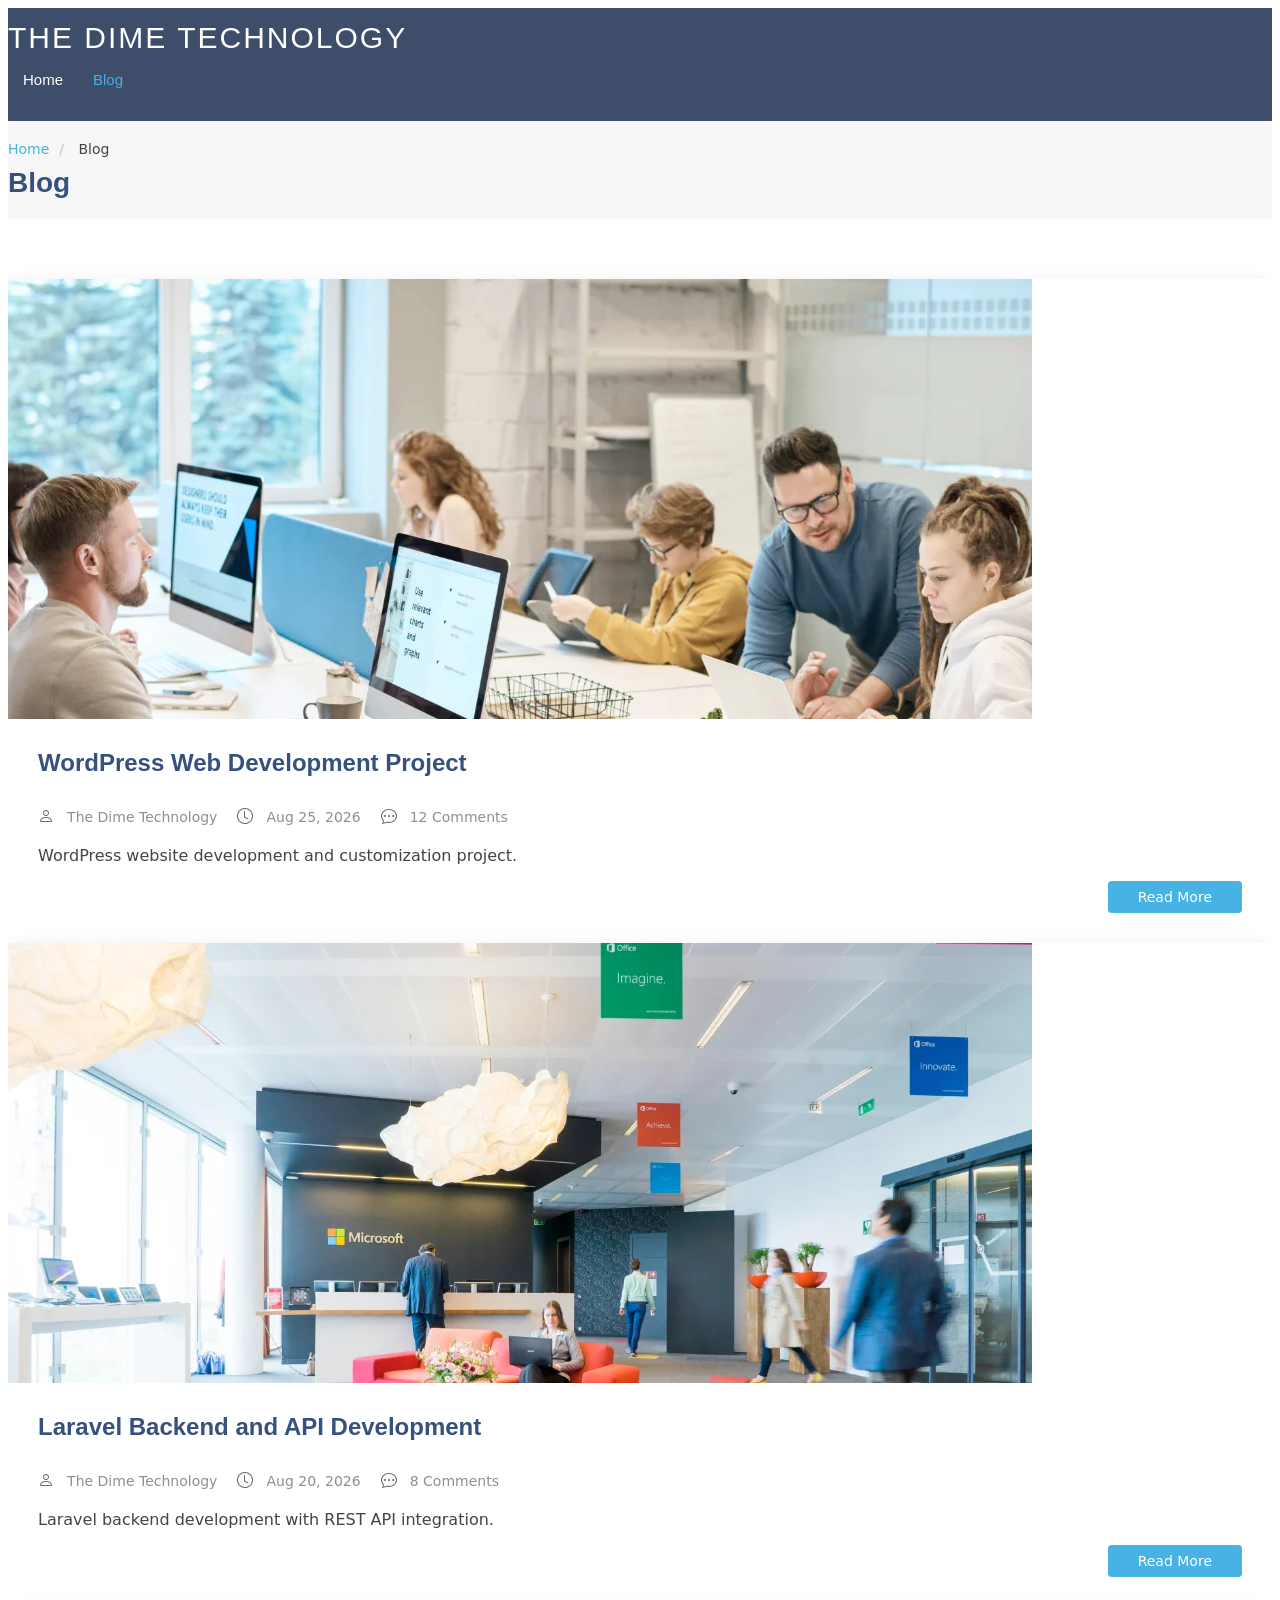
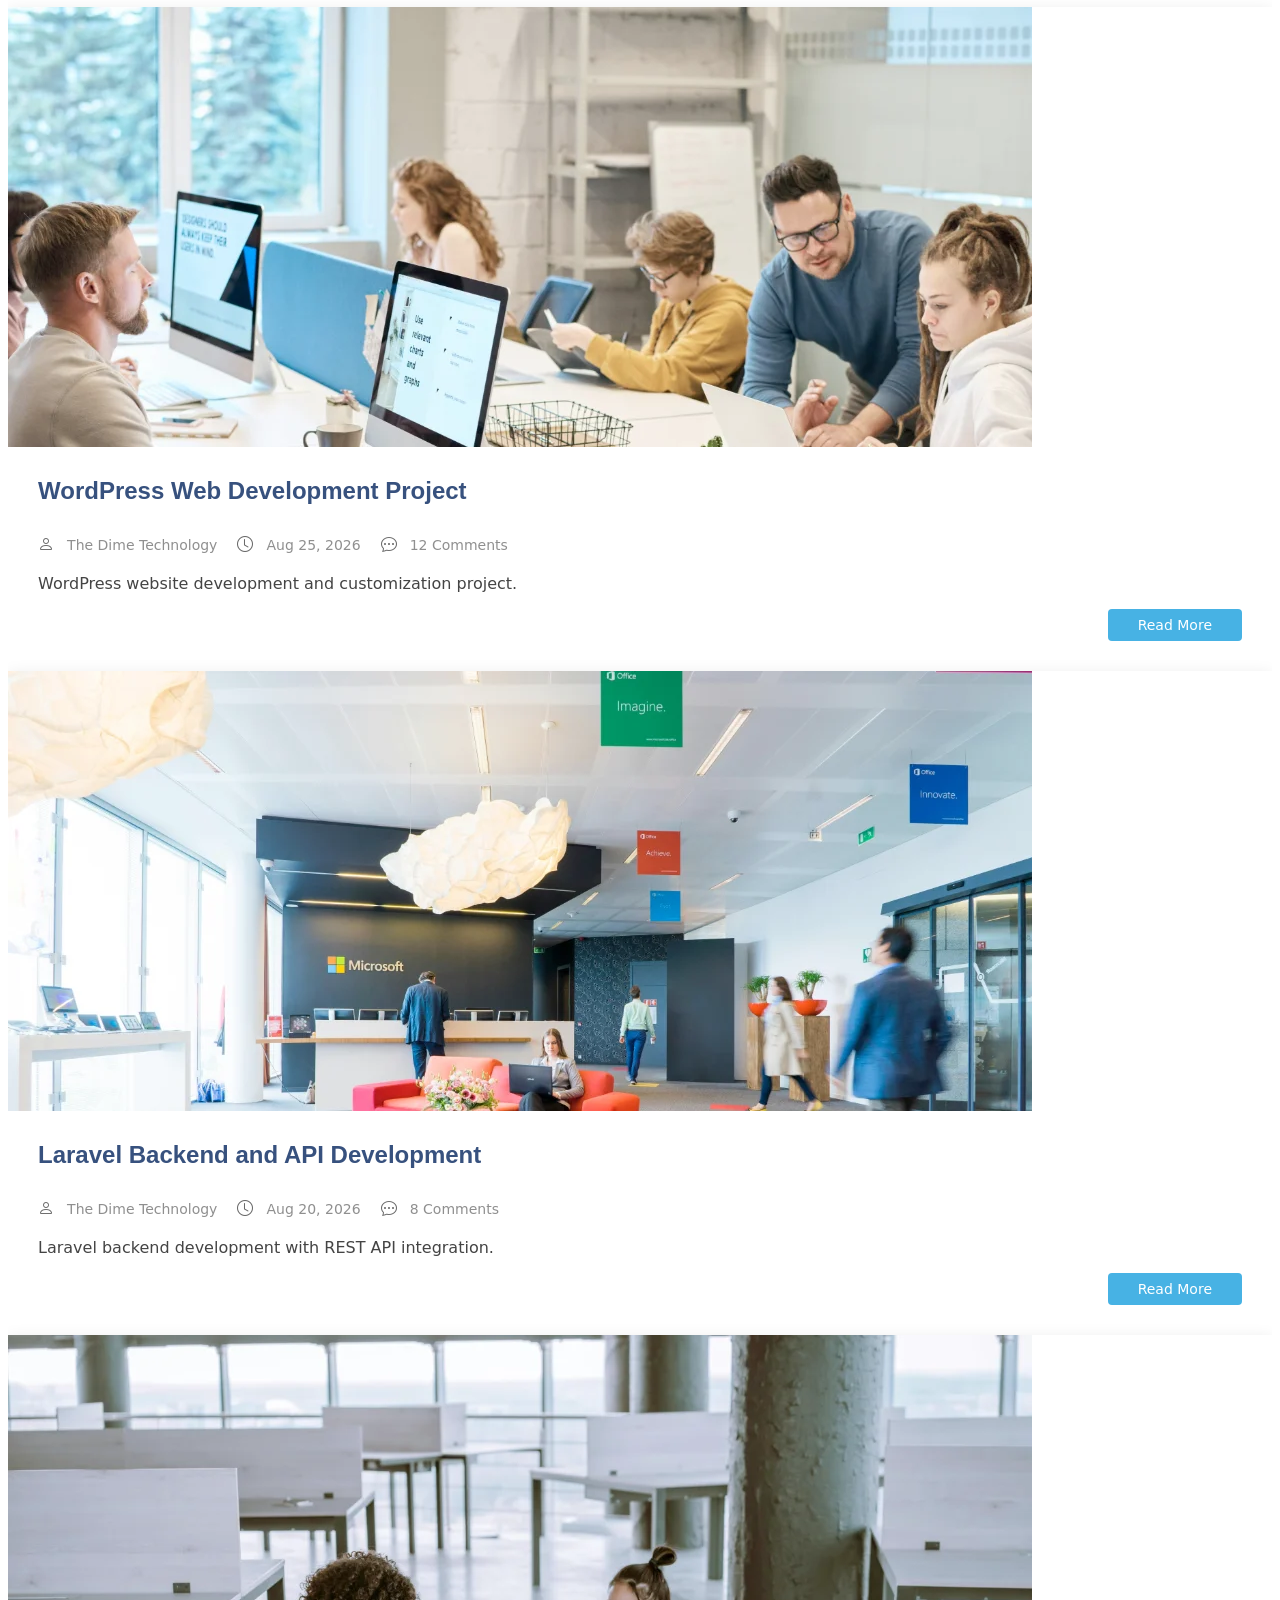
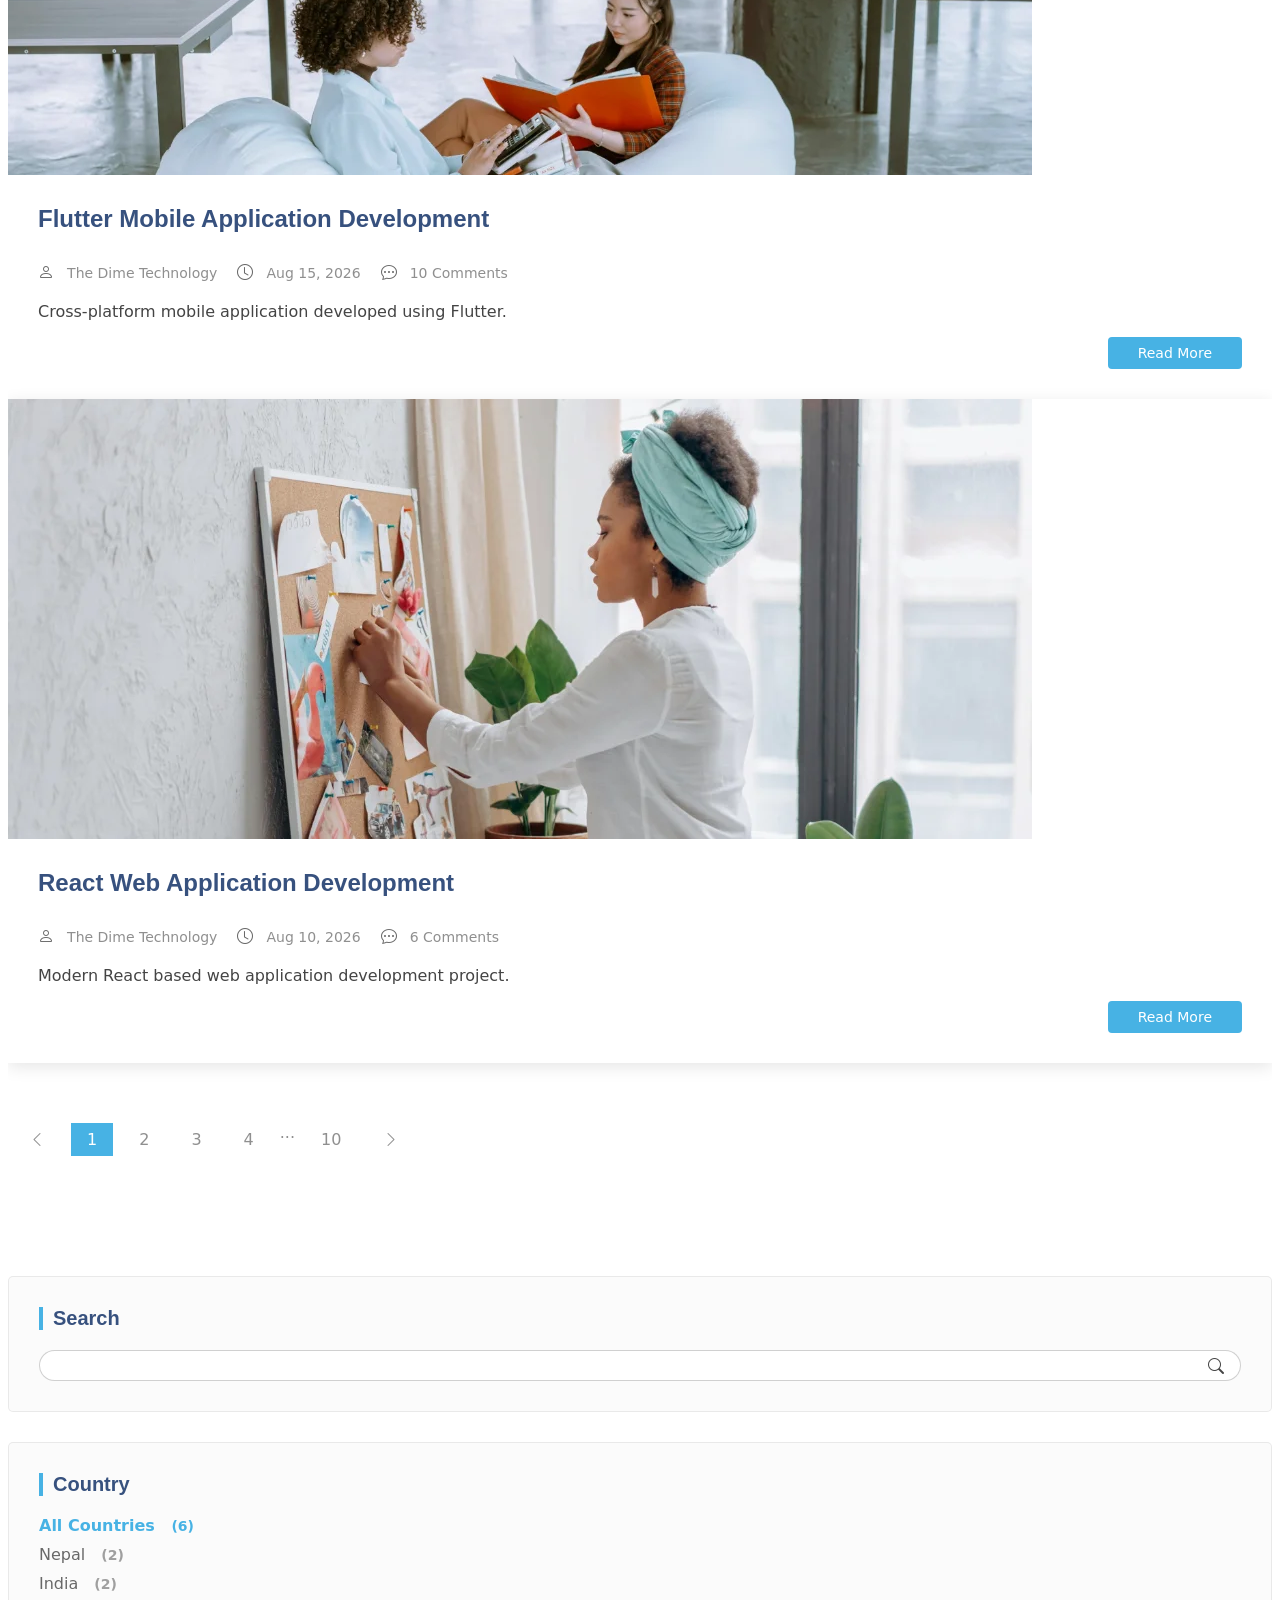
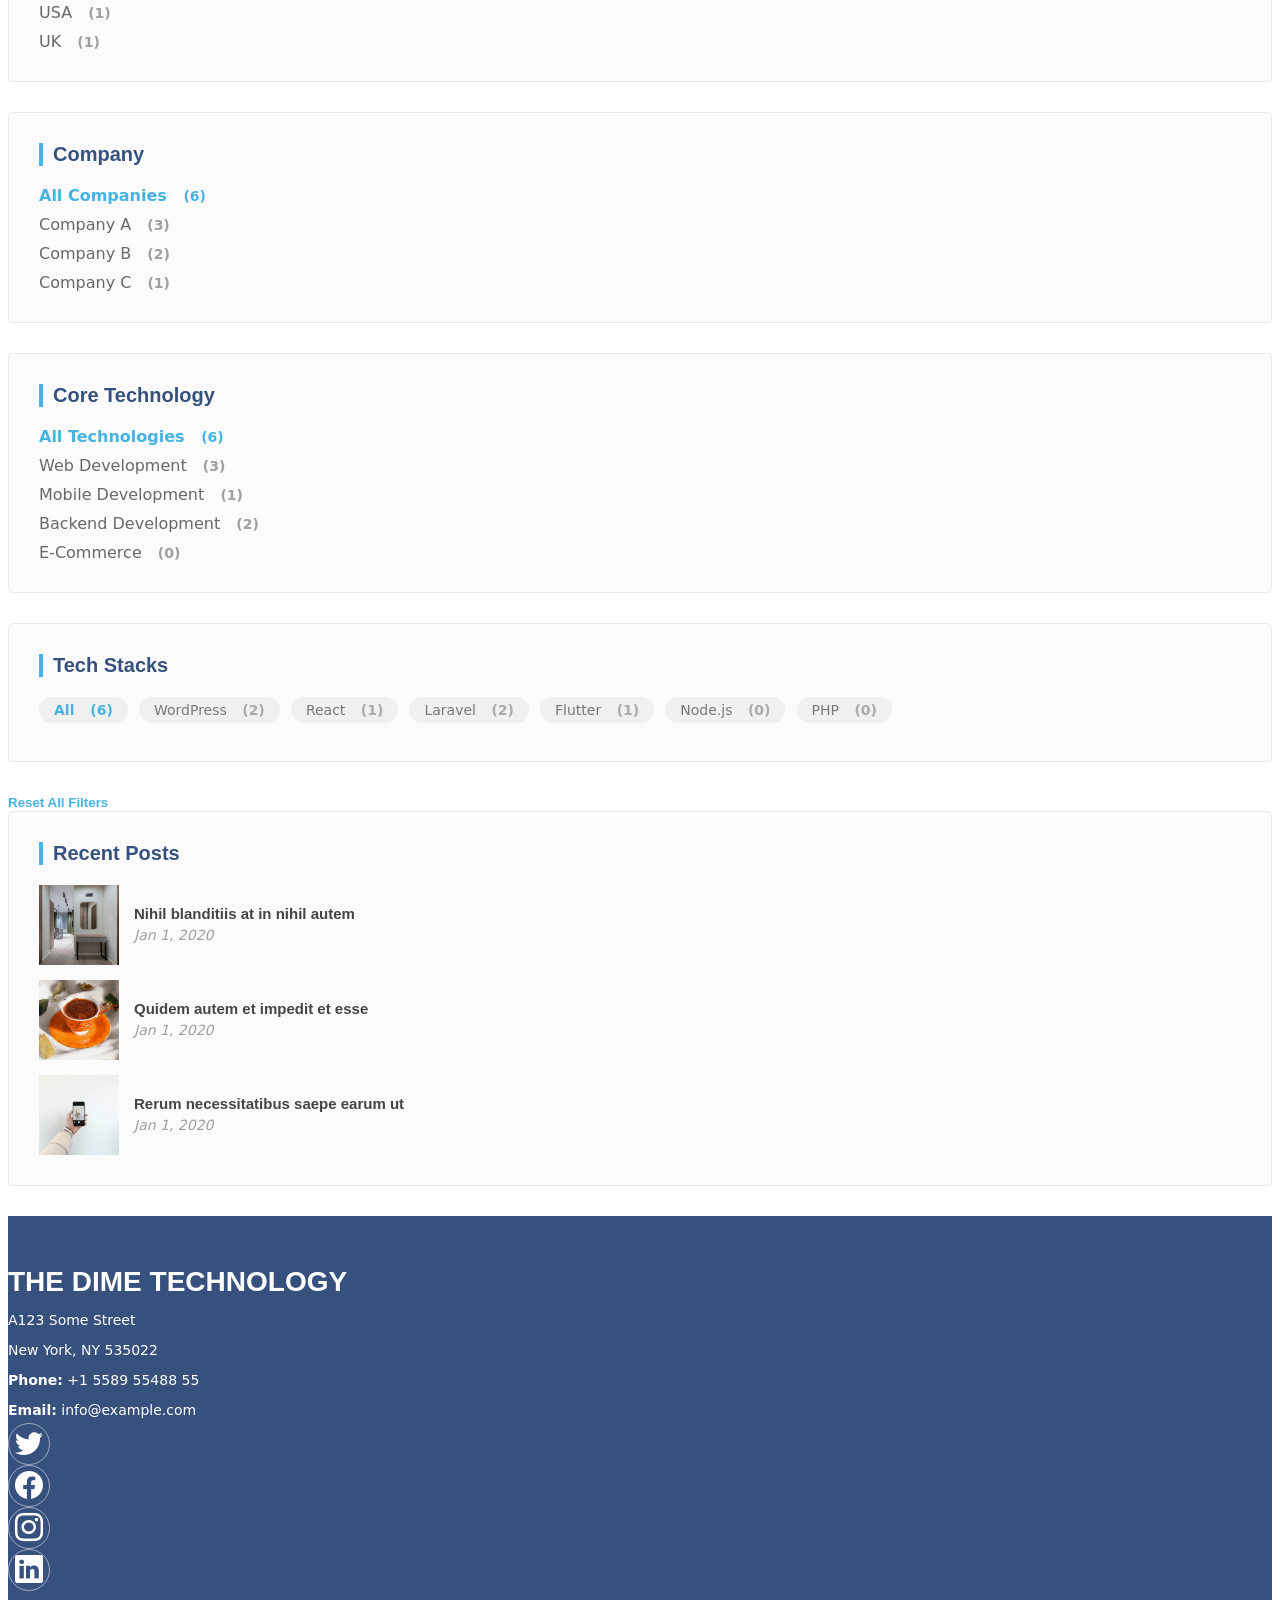
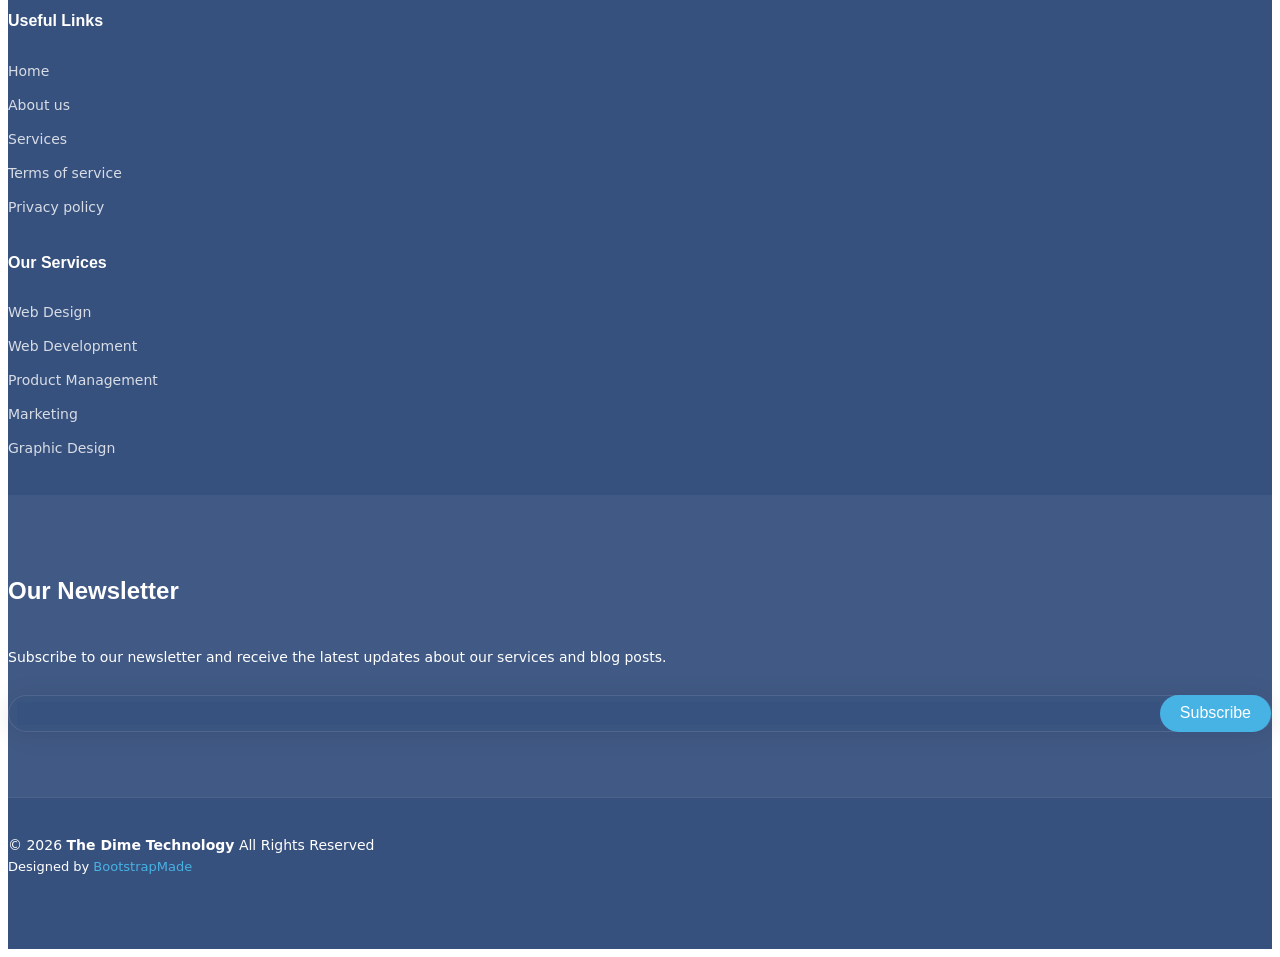
<file: index.html>
<!DOCTYPE html>
<html lang="en">

<head>
  <meta charset="utf-8">
  <meta content="width=device-width, initial-scale=1.0" name="viewport">

  <title>The Dime Technology Blogs</title>

  <meta name="description" content="Technology blogs and project insights from The Dime Technology">
  <meta name="keywords" content="technology, web development, mobile development, WordPress, Laravel, React, Flutter">

  <!-- Favicons -->
  <link href="assets/img/favicon.png" rel="icon">
  <link href="assets/img/apple-touch-icon.png" rel="apple-touch-icon">

  <!-- Fonts -->
  <link href="https://fonts.googleapis.com" rel="preconnect">
  <link href="https://fonts.gstatic.com" rel="preconnect">
  <link href="https://fonts.gstatic.com" rel="preconnect" crossorigin>

  <link href="https://fonts.googleapis.com/css2?family=Open+Sans:ital,wght@0,300;0,400;0,500;0,600;0,700;0,800;1,300;1,400;1,500;1,600;1,700;1,800&family=Poppins:ital,wght@0,100;0,200;0,300;0,400;0,50[...]

  <!-- Vendor CSS Files -->
  <link href="assets/vendor/bootstrap/css/bootstrap.min.css" rel="stylesheet">
  <link href="assets/vendor/bootstrap-icons/bootstrap-icons.css" rel="stylesheet">
  <link href="assets/vendor/aos/aos.css" rel="stylesheet">
  <link href="assets/vendor/glightbox/css/glightbox.min.css" rel="stylesheet">
  <link href="assets/vendor/swiper/swiper-bundle.min.css" rel="stylesheet">

  <!-- Main CSS File -->
  <link href="assets/css/main.css" rel="stylesheet">
  
  <!-- Blog Filter CSS -->
  <link href="assets/css/blog-filter.css" rel="stylesheet">

  <style>
    /* Blog Filter */
    .blog-filter a {
      cursor: pointer;
      transition: all 0.3s ease;
    }

    .blog-filter a:hover {
      color: var(--accent-color);
    }

    .blog-filter a.active {
      color: var(--accent-color);
      font-weight: 700;
    }

    /* No Result Message */
    #no-results {
      display: none;
      width: 100%;
      padding: 40px 20px;
      text-align: center;
    }

    #no-results h3 {
      margin-bottom: 10px;
    }

    #no-results p {
      margin-bottom: 0;
    }

    /* Filter Reset */
    .filter-reset {
      margin-top: 20px;
    }

    .filter-reset button {
      border: 0;
      background: transparent;
      padding: 0;
      color: var(--accent-color);
      cursor: pointer;
      font-weight: 600;
    }
  </style>

</head>

<body class="blog-page">

  <!-- Header -->
  <header id="header" class="header d-flex align-items-center sticky-top">

    <div class="container-fluid container-xl position-relative d-flex align-items-center">

      <a href="https://thedimetechnology.com.np/" class="logo d-flex align-items-center me-auto">
        <h1 class="sitename">The Dime Technology</h1>
      </a>

      <nav id="navmenu" class="navmenu">
        <ul>
          <li>
            <a href="https://thedimetechnology.com.np/">Home</a>
          </li>

          <li>
            <a href="blog.html" class="active">Blog</a>
          </li>
        </ul>
      </nav>

    </div>

  </header>

  <!-- Main -->
  <main class="main">

    <!-- Page Title -->
    <div class="page-title" data-aos="fade">

      <div class="container">

        <nav class="breadcrumbs">
          <ol>
            <li>
              <a href="https://thedimetechnology.com.np/">Home</a>
            </li>

            <li class="current">
              Blog
            </li>
          </ol>
        </nav>

        <h1>Blog</h1>

      </div>

    </div>
    <!-- End Page Title -->


    <div class="container">

      <div class="row">

        <!-- Blog Content -->
        <div class="col-lg-8">

          <!-- Blog Posts Section -->
          <section id="blog-posts" class="blog-posts section">

            <div class="container" data-aos="fade-up" data-aos-delay="100">

              <div class="row gy-4" id="blog-post-list">


                <!-- ========================= -->
                <!-- BLOG POST 1 -->
                <!-- ========================= -->

                <div class="col-lg-6 blog-post-item"
                     data-country="nepal"
                     data-company="company-a"
                     data-core="web-development"
                     data-tech="wordpress">

                  <article>

                    <div class="post-img">
                      <img src="assets/img/blog/blog-post-1.webp"
                           alt="WordPress Web Development"
                           class="img-fluid">
                    </div>

                    <h2 class="title">
                      <a href="blog-details.html">
                        WordPress Web Development Project
                      </a>
                    </h2>

                    <div class="meta-top">

                      <ul>

                        <li class="d-flex align-items-center">
                          <i class="bi bi-person"></i>
                          <a href="blog-details.html">
                            The Dime Technology
                          </a>
                        </li>

                        <li class="d-flex align-items-center">
                          <i class="bi bi-clock"></i>
                          <a href="blog-details.html">
                            <time datetime="2026-08-25">
                              Aug 25, 2026
                            </time>
                          </a>
                        </li>

                        <li class="d-flex align-items-center">
                          <i class="bi bi-chat-dots"></i>
                          <a href="blog-details.html">
                            12 Comments
                          </a>
                        </li>

                      </ul>

                    </div>

                    <div class="content">

                      <p>
                        WordPress website development and customization project.
                      </p>

                      <div class="read-more">
                        <a href="blog-details.html">
                          Read More
                        </a>
                      </div>

                    </div>

                  </article>

                </div>
                <!-- End Blog Post 1 -->


                <!-- ========================= -->
                <!-- BLOG POST 2 -->
                <!-- ========================= -->

                <div class="col-lg-6 blog-post-item"
                     data-country="india"
                     data-company="company-b"
                     data-core="backend-development"
                     data-tech="laravel">

                  <article>

                    <div class="post-img">
                      <img src="assets/img/blog/blog-post-2.webp"
                           alt="Laravel Backend Development"
                           class="img-fluid">
                    </div>

                    <h2 class="title">
                      <a href="blog-details.html">
                        Laravel Backend and API Development
                      </a>
                    </h2>

                    <div class="meta-top">

                      <ul>

                        <li class="d-flex align-items-center">
                          <i class="bi bi-person"></i>
                          <a href="blog-details.html">
                            The Dime Technology
                          </a>
                        </li>

                        <li class="d-flex align-items-center">
                          <i class="bi bi-clock"></i>
                          <a href="blog-details.html">
                            <time datetime="2026-08-20">
                              Aug 20, 2026
                            </time>
                          </a>
                        </li>

                        <li class="d-flex align-items-center">
                          <i class="bi bi-chat-dots"></i>
                          <a href="blog-details.html">
                            8 Comments
                          </a>
                        </li>

                      </ul>

                    </div>

                    <div class="content">

                      <p>
                        Laravel backend development with REST API integration.
                      </p>

                      <div class="read-more">
                        <a href="blog-details.html">
                          Read More
                        </a>
                      </div>

                    </div>

                  </article>

                </div>
                <!-- End Blog Post 2 -->

                <!-- ========================= -->
                <!-- BLOG POST 1 -->
                <!-- ========================= -->

                <div class="col-lg-6 blog-post-item"
                     data-country="nepal"
                     data-company="company-a"
                     data-core="web-development"
                     data-tech="wordpress">

                  <article>

                    <div class="post-img">
                      <img src="assets/img/blog/blog-post-1.webp"
                           alt="WordPress Web Development"
                           class="img-fluid">
                    </div>

                    <h2 class="title">
                      <a href="blog-details.html">
                        WordPress Web Development Project
                      </a>
                    </h2>

                    <div class="meta-top">

                      <ul>

                        <li class="d-flex align-items-center">
                          <i class="bi bi-person"></i>
                          <a href="blog-details.html">
                            The Dime Technology
                          </a>
                        </li>

                        <li class="d-flex align-items-center">
                          <i class="bi bi-clock"></i>
                          <a href="blog-details.html">
                            <time datetime="2026-08-25">
                              Aug 25, 2026
                            </time>
                          </a>
                        </li>

                        <li class="d-flex align-items-center">
                          <i class="bi bi-chat-dots"></i>
                          <a href="blog-details.html">
                            12 Comments
                          </a>
                        </li>

                      </ul>

                    </div>

                    <div class="content">

                      <p>
                        WordPress website development and customization project.
                      </p>

                      <div class="read-more">
                        <a href="blog-details.html">
                          Read More
                        </a>
                      </div>

                    </div>

                  </article>

                </div>
                <!-- End Blog Post 1 -->


                <!-- ========================= -->
                <!-- BLOG POST 2 -->
                <!-- ========================= -->

                <div class="col-lg-6 blog-post-item"
                     data-country="india"
                     data-company="company-b"
                     data-core="backend-development"
                     data-tech="laravel">

                  <article>

                    <div class="post-img">
                      <img src="assets/img/blog/blog-post-2.webp"
                           alt="Laravel Backend Development"
                           class="img-fluid">
                    </div>

                    <h2 class="title">
                      <a href="blog-details.html">
                        Laravel Backend and API Development
                      </a>
                    </h2>

                    <div class="meta-top">

                      <ul>

                        <li class="d-flex align-items-center">
                          <i class="bi bi-person"></i>
                          <a href="blog-details.html">
                            The Dime Technology
                          </a>
                        </li>

                        <li class="d-flex align-items-center">
                          <i class="bi bi-clock"></i>
                          <a href="blog-details.html">
                            <time datetime="2026-08-20">
                              Aug 20, 2026
                            </time>
                          </a>
                        </li>

                        <li class="d-flex align-items-center">
                          <i class="bi bi-chat-dots"></i>
                          <a href="blog-details.html">
                            8 Comments
                          </a>
                        </li>

                      </ul>

                    </div>

                    <div class="content">

                      <p>
                        Laravel backend development with REST API integration.
                      </p>

                      <div class="read-more">
                        <a href="blog-details.html">
                          Read More
                        </a>
                      </div>

                    </div>

                  </article>

                </div>
                <!-- End Blog Post 2 -->

                <!-- ========================= -->
                <!-- BLOG POST 3 -->
                <!-- ========================= -->

                <div class="col-lg-6 blog-post-item"
                     data-country="usa"
                     data-company="company-c"
                     data-core="mobile-development"
                     data-tech="flutter">

                  <article>

                    <div class="post-img">
                      <img src="assets/img/blog/blog-post-3.webp"
                           alt="Flutter Mobile Application"
                           class="img-fluid">
                    </div>

                    <h2 class="title">
                      <a href="blog-details.html">
                        Flutter Mobile Application Development
                      </a>
                    </h2>

                    <div class="meta-top">

                      <ul>

                        <li class="d-flex align-items-center">
                          <i class="bi bi-person"></i>
                          <a href="blog-details.html">
                            The Dime Technology
                          </a>
                        </li>

                        <li class="d-flex align-items-center">
                          <i class="bi bi-clock"></i>
                          <a href="blog-details.html">
                            <time datetime="2026-08-15">
                              Aug 15, 2026
                            </time>
                          </a>
                        </li>

                        <li class="d-flex align-items-center">
                          <i class="bi bi-chat-dots"></i>
                          <a href="blog-details.html">
                            10 Comments
                          </a>
                        </li>

                      </ul>

                    </div>

                    <div class="content">

                      <p>
                        Cross-platform mobile application developed using Flutter.
                      </p>

                      <div class="read-more">
                        <a href="blog-details.html">
                          Read More
                        </a>
                      </div>

                    </div>

                  </article>

                </div>
                <!-- End Blog Post 3 -->


                <!-- ========================= -->
                <!-- BLOG POST 4 -->
                <!-- ========================= -->

                <div class="col-lg-6 blog-post-item"
                     data-country="uk"
                     data-company="company-a"
                     data-core="web-development"
                     data-tech="react">

                  <article>

                    <div class="post-img">
                      <img src="assets/img/blog/blog-post-4.webp"
                           alt="React Web Application"
                           class="img-fluid">
                    </div>

                    <h2 class="title">
                      <a href="blog-details.html">
                        React Web Application Development
                      </a>
                    </h2>

                    <div class="meta-top">

                      <ul>

                        <li class="d-flex align-items-center">
                          <i class="bi bi-person"></i>
                          <a href="blog-details.html">
                            The Dime Technology
                          </a>
                        </li>

                        <li class="d-flex align-items-center">
                          <i class="bi bi-clock"></i>
                          <a href="blog-details.html">
                            <time datetime="2026-08-10">
                              Aug 10, 2026
                            </time>
                          </a>
                        </li>

                        <li class="d-flex align-items-center">
                          <i class="bi bi-chat-dots"></i>
                          <a href="blog-details.html">
                            6 Comments
                          </a>
                        </li>

                      </ul>

                    </div>

                    <div class="content">

                      <p>
                        Modern React based web application development project.
                      </p>

                      <div class="read-more">
                        <a href="blog-details.html">
                          Read More
                        </a>
                      </div>

                    </div>

                  </article>

                </div>
                <!-- End Blog Post 4 -->


                <!-- NO RESULTS -->
                <div id="no-results">

                  <h3>No matching posts found</h3>

                  <p>
                    Try changing or clearing your filters.
                  </p>

                </div>


              </div>

            </div>

          </section>
          <!-- End Blog Posts Section -->


          <!-- Pagination -->
          <section id="pagination-2" class="pagination-2 section">

            <div class="container">

              <div class="d-flex justify-content-center">

                <ul>

                  <li>
                    <a href="#">
                      <i class="bi bi-chevron-left"></i>
                    </a>
                  </li>

                  <li>
                    <a href="#" class="active">
                      1
                    </a>
                  </li>

                  <li>
                    <a href="#">
                      2
                    </a>
                  </li>

                  <li>
                    <a href="#">
                      3
                    </a>
                  </li>

                  <li>
                    <a href="#">
                      4
                    </a>
                  </li>

                  <li>
                    ...
                  </li>

                  <li>
                    <a href="#">
                      10
                    </a>
                  </li>

                  <li>
                    <a href="#">
                      <i class="bi bi-chevron-right"></i>
                    </a>
                  </li>

                </ul>

              </div>

            </div>

          </section>
          <!-- End Pagination -->

        </div>
        <!-- End Blog Content -->


        <!-- Sidebar -->
        <div class="col-lg-4 sidebar">

          <div class="widgets-container"
               data-aos="fade-up"
               data-aos-delay="200">


            <!-- Search Widget -->
            <div class="search-widget widget-item">

              <h3 class="widget-title">
                Search
              </h3>

              <form action="">

                <input type="text">

                <button type="submit" title="Search">
                  <i class="bi bi-search"></i>
                </button>

              </form>

            </div>
            <!-- End Search Widget -->


            <!-- ========================= -->
            <!-- COUNTRY FILTER -->
            <!-- ========================= -->

            <div class="categories-widget widget-item">

              <h3 class="widget-title">
                Country
              </h3>

              <ul class="mt-3 blog-filter"
                  data-filter="country">

                <li>
                  <a href="#"
                     data-value="all"
                     class="active">
                    All Countries
                  </a>
                </li>

                <li>
                  <a href="#"
                     data-value="nepal">
                    Nepal
                  </a>
                </li>

                <li>
                  <a href="#"
                     data-value="india">
                    India
                  </a>
                </li>

                <li>
                  <a href="#"
                     data-value="usa">
                    USA
                  </a>
                </li>

                <li>
                  <a href="#"
                     data-value="uk">
                    UK
                  </a>
                </li>

              </ul>

            </div>
            <!-- End Country Filter -->


            <!-- ========================= -->
            <!-- COMPANY FILTER -->
            <!-- ========================= -->

            <div class="categories-widget widget-item">

              <h3 class="widget-title">
                Company
              </h3>

              <ul class="mt-3 blog-filter"
                  data-filter="company">

                <li>
                  <a href="#"
                     data-value="all"
                     class="active">
                    All Companies
                  </a>
                </li>

                <li>
                  <a href="#"
                     data-value="company-a">
                    Company A
                  </a>
                </li>

                <li>
                  <a href="#"
                     data-value="company-b">
                    Company B
                  </a>
                </li>

                <li>
                  <a href="#"
                     data-value="company-c">
                    Company C
                  </a>
                </li>

              </ul>

            </div>
            <!-- End Company Filter -->


            <!-- ========================= -->
            <!-- CORE TECHNOLOGY FILTER -->
            <!-- ========================= -->

            <div class="categories-widget widget-item">

              <h3 class="widget-title">
                Core Technology
              </h3>

              <ul class="mt-3 blog-filter"
                  data-filter="core">

                <li>
                  <a href="#"
                     data-value="all"
                     class="active">
                    All Technologies
                  </a>
                </li>

                <li>
                  <a href="#"
                     data-value="web-development">
                    Web Development
                  </a>
                </li>

                <li>
                  <a href="#"
                     data-value="mobile-development">
                    Mobile Development
                  </a>
                </li>

                <li>
                  <a href="#"
                     data-value="backend-development">
                    Backend Development
                  </a>
                </li>

                <li>
                  <a href="#"
                     data-value="ecommerce">
                    E-Commerce
                  </a>
                </li>

              </ul>

            </div>
            <!-- End Core Technology Filter -->


            <!-- ========================= -->
            <!-- TECH STACK FILTER -->
            <!-- ========================= -->

            <div class="tags-widget widget-item">

              <h3 class="widget-title">
                Tech Stacks
              </h3>

              <ul class="blog-filter"
                  data-filter="tech">

                <li>
                  <a href="#"
                     data-value="all"
                     class="active">
                    All
                  </a>
                </li>

                <li>
                  <a href="#"
                     data-value="wordpress">
                    WordPress
                  </a>
                </li>

                <li>
                  <a href="#"
                     data-value="react">
                    React
                  </a>
                </li>

                <li>
                  <a href="#"
                     data-value="laravel">
                    Laravel
                  </a>
                </li>

                <li>
                  <a href="#"
                     data-value="flutter">
                    Flutter
                  </a>
                </li>

                <li>
                  <a href="#"
                     data-value="nodejs">
                    Node.js
                  </a>
                </li>

                <li>
                  <a href="#"
                     data-value="php">
                    PHP
                  </a>
                </li>

              </ul>

            </div>
            <!-- End Tech Stack Filter -->


            <!-- ========================= -->
            <!-- RESET FILTER -->
            <!-- ========================= -->

            <div class="filter-reset">

              <button type="button"
                      id="resetFilters">

                Reset All Filters

              </button>

            </div>


            <!-- Recent Posts Widget -->
            <div class="recent-posts-widget widget-item">

              <h3 class="widget-title">
                Recent Posts
              </h3>


              <div class="post-item">

                <img src="assets/img/blog/blog-post-square-1.webp"
                     alt=""
                     class="flex-shrink-0">

                <div>

                  <h4>
                    <a href="blog-details.html">
                      Nihil blanditiis at in nihil autem
                    </a>
                  </h4>

                  <time datetime="2020-01-01">
                    Jan 1, 2020
                  </time>

                </div>

              </div>
              <!-- End recent post -->


              <div class="post-item">

                <img src="assets/img/blog/blog-post-square-2.webp"
                     alt=""
                     class="flex-shrink-0">

                <div>

                  <h4>
                    <a href="blog-details.html">
                      Quidem autem et impedit et esse
                    </a>
                  </h4>

                  <time datetime="2020-01-01">
                    Jan 1, 2020
                  </time>

                </div>

              </div>
              <!-- End recent post -->


              <div class="post-item">

                <img src="assets/img/blog/blog-post-square-3.webp"
                     alt=""
                     class="flex-shrink-0">

                <div>

                  <h4>
                    <a href="blog-details.html">
                      Rerum necessitatibus saepe earum ut
                    </a>
                  </h4>

                  <time datetime="2020-01-01">
                    Jan 1, 2020
                  </time>

                </div>

              </div>
              <!-- End recent post -->

            </div>
            <!-- End Recent Posts Widget -->

          </div>

        </div>
        <!-- End Sidebar -->

      </div>

    </div>

  </main>

  <!-- Footer -->
  <footer id="footer" class="footer dark-background">

    <div class="container footer-top">
      <div class="row gy-4">

        <div class="col-lg-4 col-md-6 footer-about">
          <a href="index.html" class="logo d-flex align-items-center">
            <span class="sitename">The Dime Technology</span>
          </a>
          <div class="footer-contact pt-3">
            <p>A123 Some Street</p>
            <p>New York, NY 535022</p>
            <p class="mt-3"><strong>Phone:</strong> <span>+1 5589 55488 55</span></p>
            <p><strong>Email:</strong> <span>info@example.com</span></p>
          </div>
          <div class="social-links d-flex mt-4">
            <a href=""><i class="bi bi-twitter"></i></a>
            <a href=""><i class="bi bi-facebook"></i></a>
            <a href=""><i class="bi bi-instagram"></i></a>
            <a href=""><i class="bi bi-linkedin"></i></a>
          </div>
        </div>

        <div class="col-lg-2 col-md-3 footer-links">
          <h4>Useful Links</h4>
          <ul>
            <li><a href="#">Home</a></li>
            <li><a href="#">About us</a></li>
            <li><a href="#">Services</a></li>
            <li><a href="#">Terms of service</a></li>
            <li><a href="#">Privacy policy</a></li>
          </ul>
        </div>

        <div class="col-lg-2 col-md-3 footer-links">
          <h4>Our Services</h4>
          <ul>
            <li><a href="#">Web Design</a></li>
            <li><a href="#">Web Development</a></li>
            <li><a href="#">Product Management</a></li>
            <li><a href="#">Marketing</a></li>
            <li><a href="#">Graphic Design</a></li>
          </ul>
        </div>

        <div class="col-lg-4 col-md-12 footer-newsletter">
          <h4>Our Newsletter</h4>
          <p>Subscribe to our newsletter and receive the latest updates about our services and blog posts.</p>
          <form action="forms/newsletter.php" method="post" class="php-email-form">
            <div class="newsletter-form"><input type="email" name="email"><input type="submit" value="Subscribe"></div>
            <div class="loading">Loading</div>
            <div class="error-message"></div>
            <div class="sent-message">Your subscription request has been sent. Thank you!</div>
          </form>
        </div>

      </div>
    </div>

    <div class="container copyright text-center mt-4">
      <p>© <span>2026</span> <strong class="px-1">The Dime Technology</strong> <span>All Rights Reserved</span></p>
      <div class="credits">
        Designed by <a href="https://bootstrapmade.com/">BootstrapMade</a>
      </div>
    </div>

  </footer>

  <!-- Scroll Top -->
  <a href="#" id="scroll-top" class="scroll-top d-flex align-items-center justify-content-center"><i class="bi bi-arrow-up-short"></i></a>

  <!-- Preloader -->
  <div id="preloader"></div>

  <!-- Vendor JS Files -->
  <script src="assets/vendor/bootstrap/js/bootstrap.bundle.min.js"></script>
  <script src="assets/vendor/php-email-form/validate.js"></script>
  <script src="assets/vendor/aos/aos.js"></script>
  <script src="assets/vendor/glightbox/js/glightbox.min.js"></script>
  <script src="assets/vendor/swiper/swiper-bundle.min.js"></script>
  <script src="assets/vendor/waypoints/noframework.waypoints.js"></script>
  <script src="assets/vendor/isotope-layout/isotope.pkgd.min.js"></script>
  <script src="assets/vendor/imagesloaded/imagesloaded.pkgd.min.js"></script>

  <!-- Main JS File -->
  <script src="assets/js/main.js"></script>
  
  <!-- Blog Filter JS -->
  <script src="assets/js/blog-filter.js"></script>

</body>

</html>
</file>
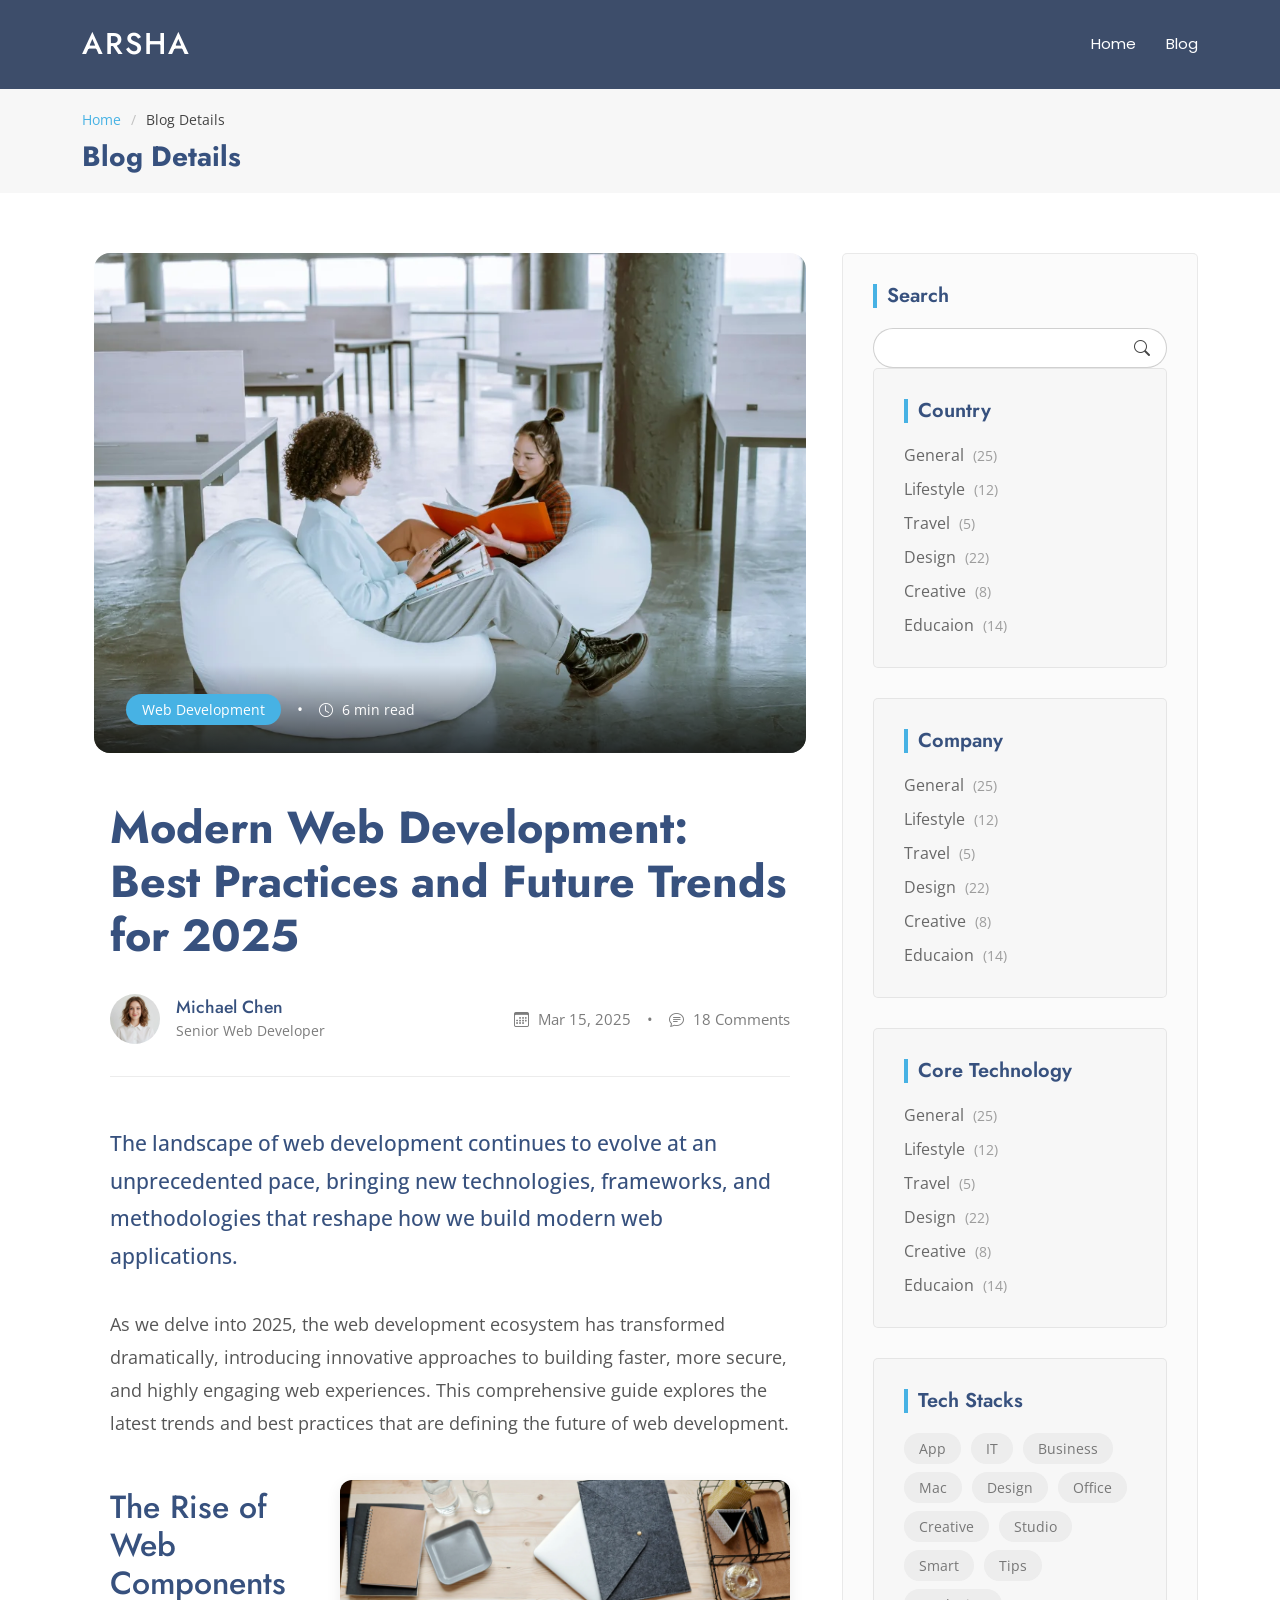
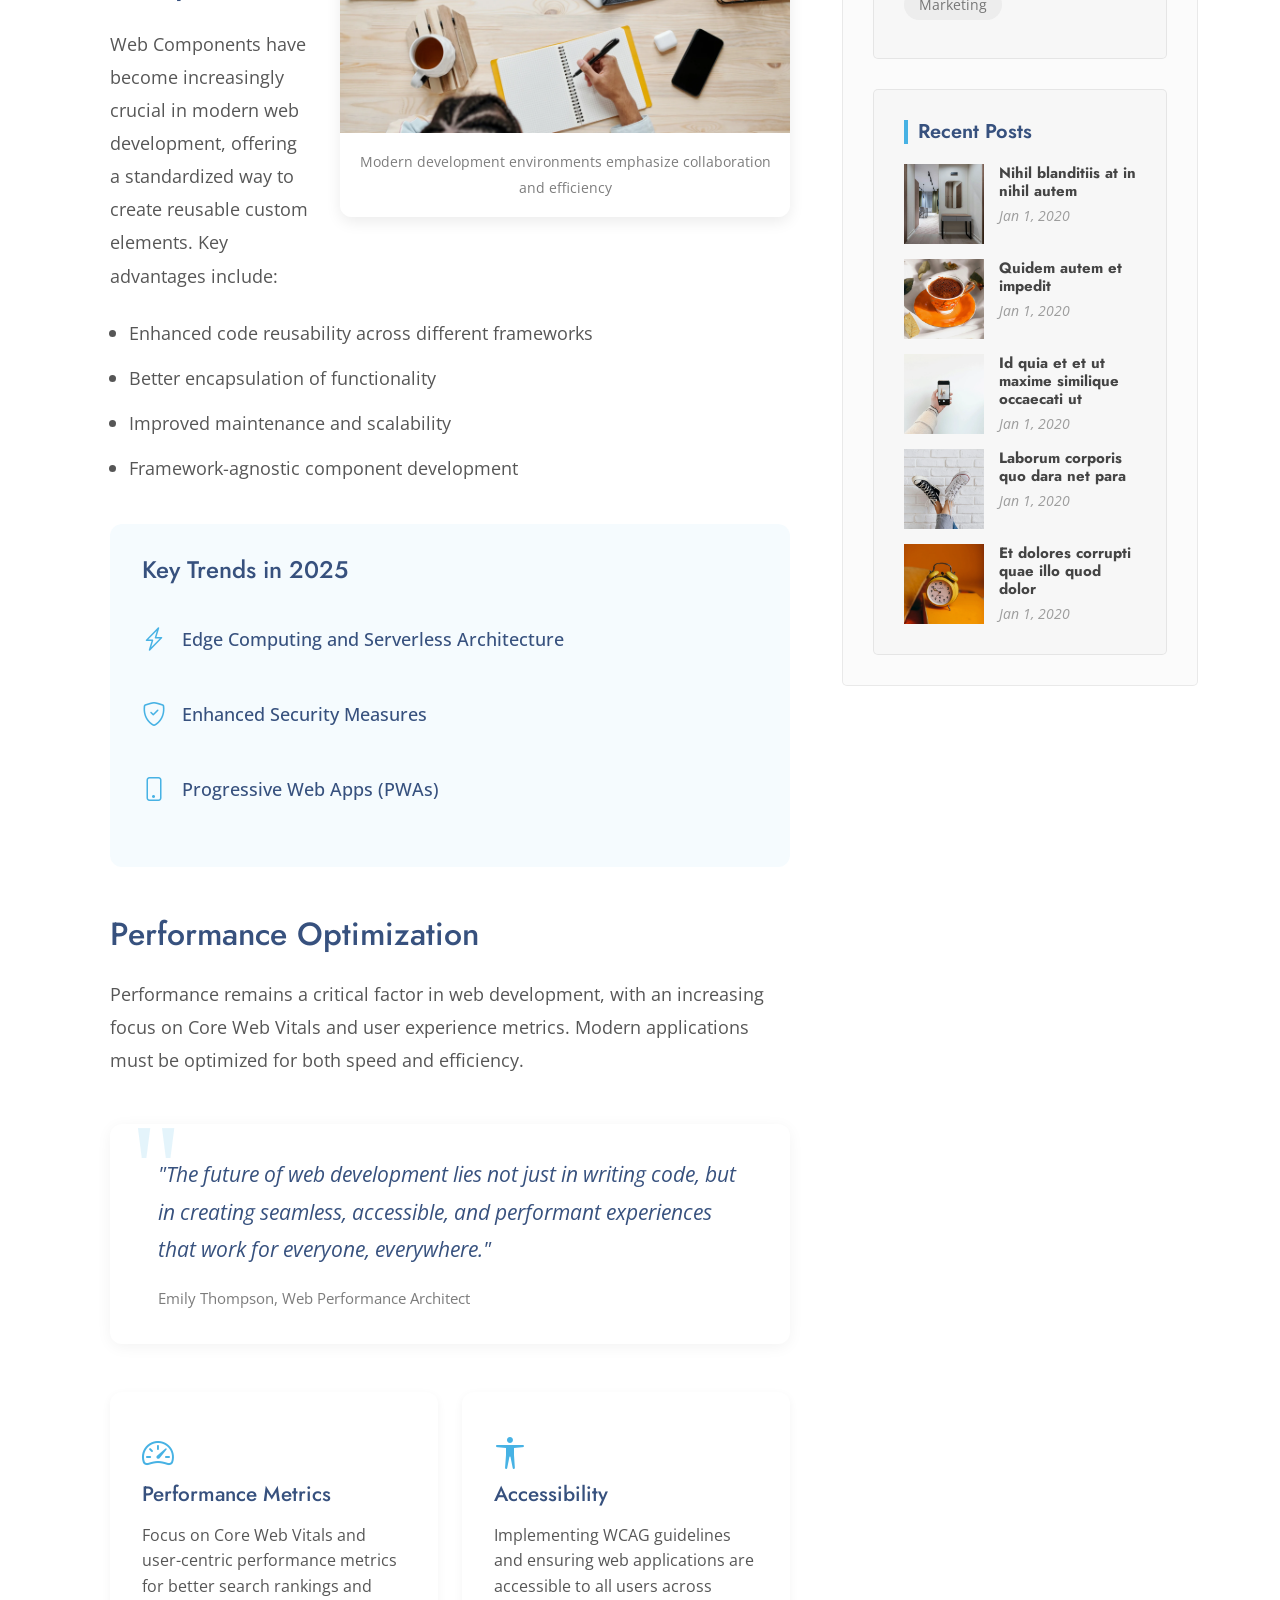
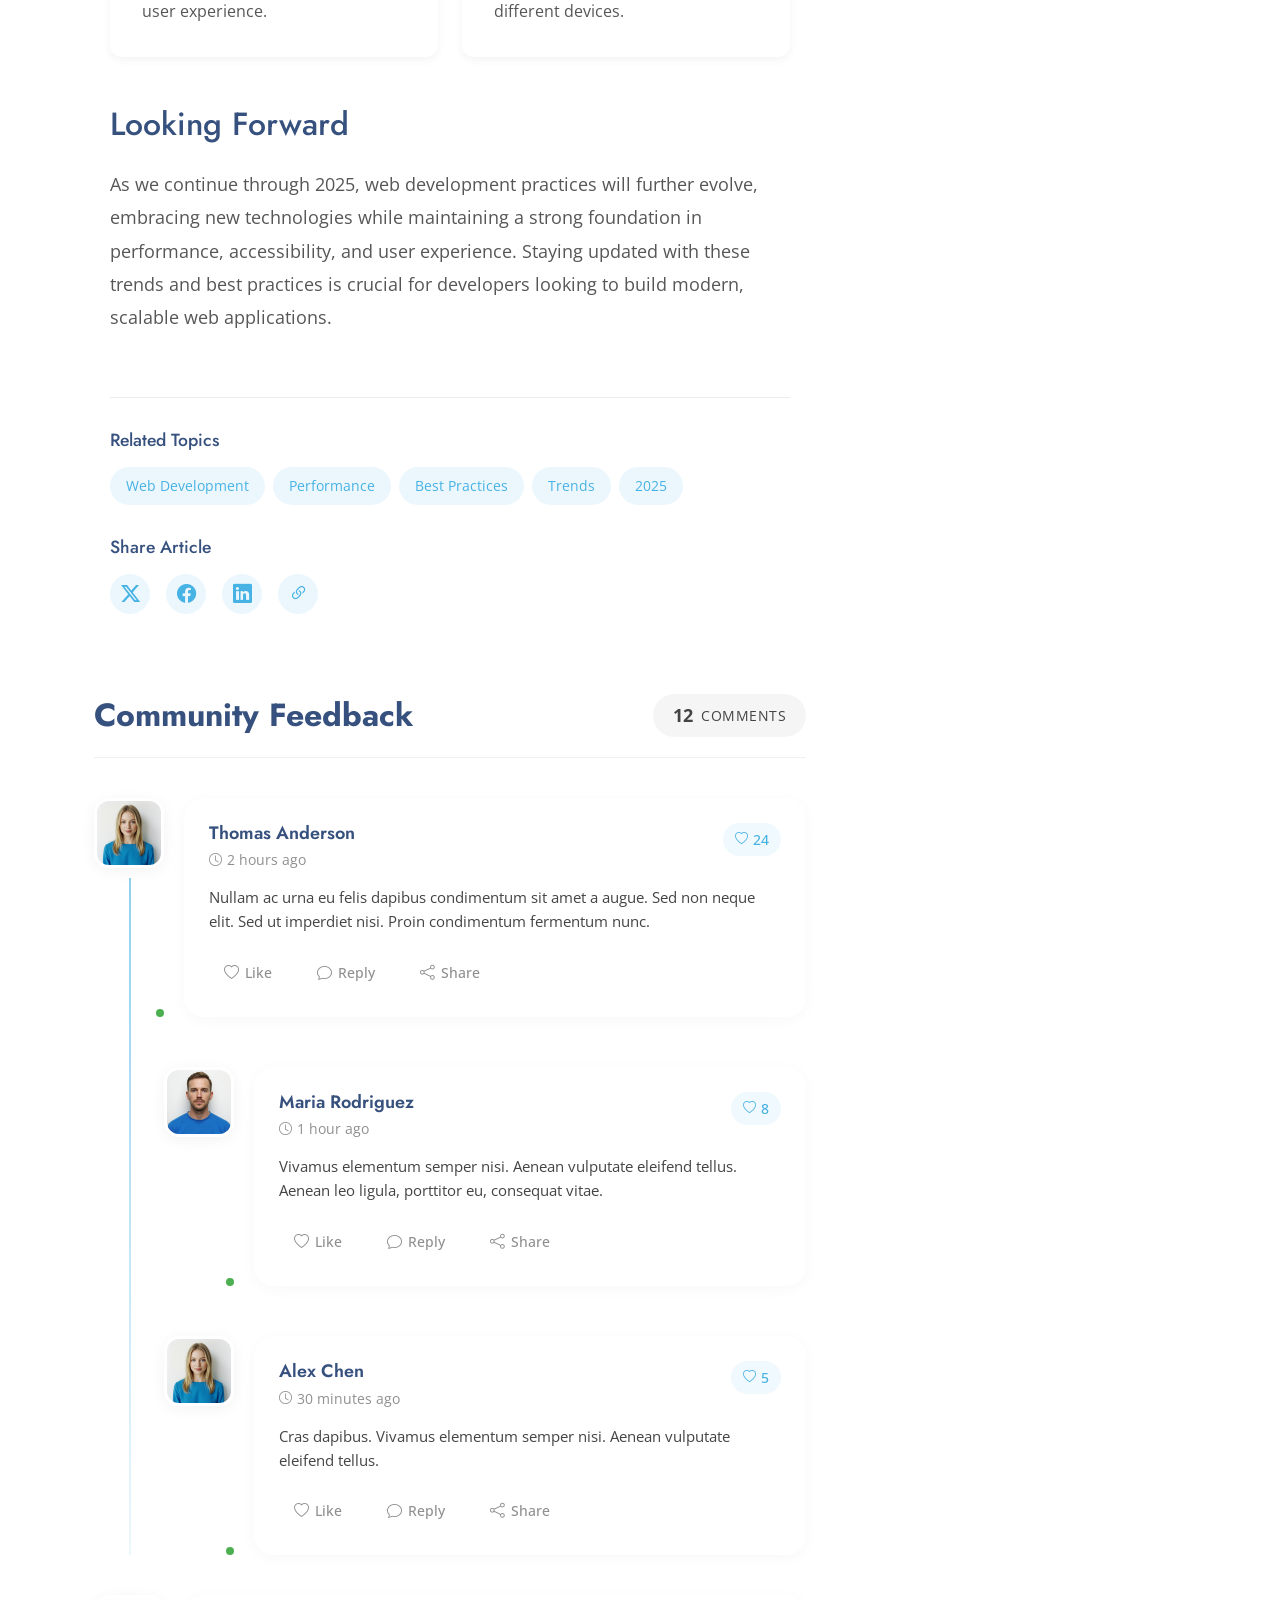
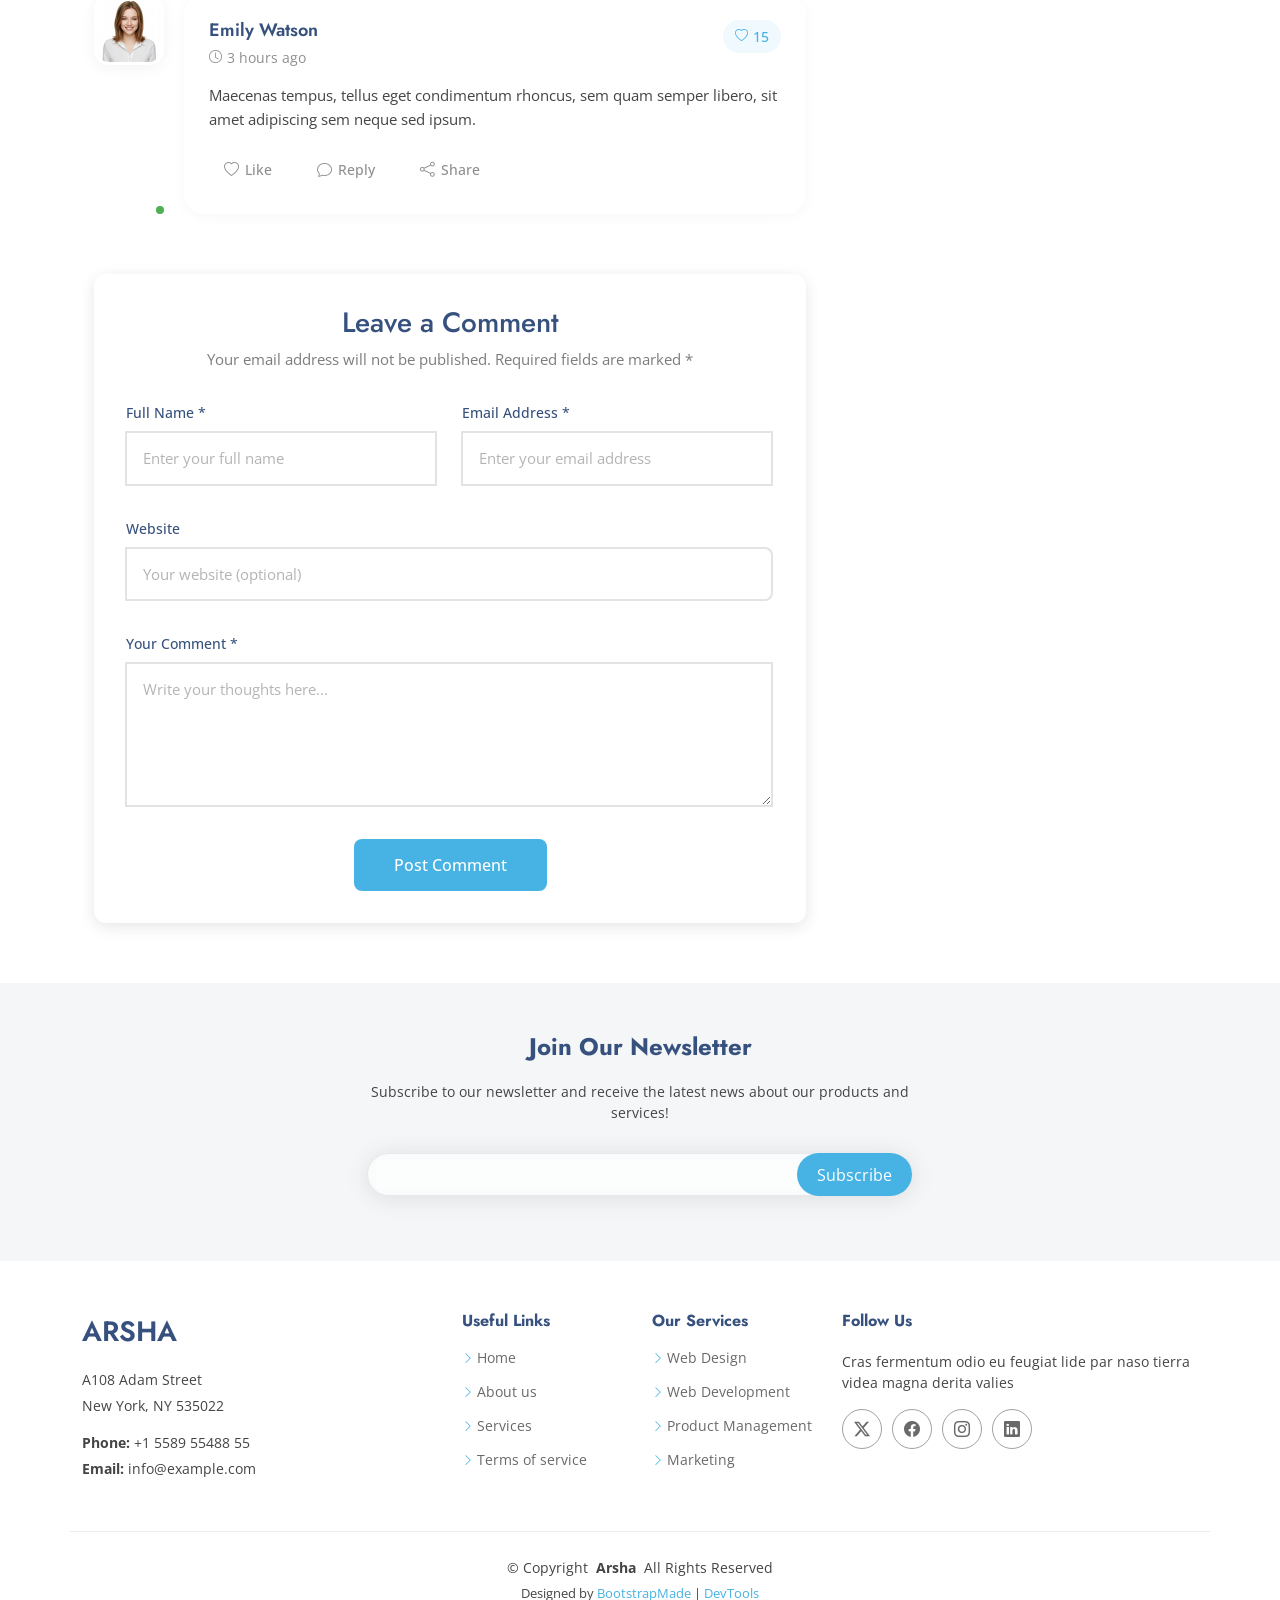
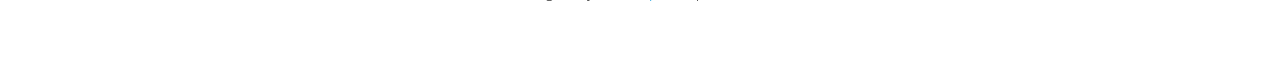
<file: blog-details.html>
<!DOCTYPE html>
<html lang="en">

<head>
  <meta charset="utf-8">
  <meta content="width=device-width, initial-scale=1.0" name="viewport">
  <title>The Dime Technology Blogs</title>
  <meta name="description" content="">
  <meta name="keywords" content="">

  <!-- Favicons -->
  <link href="assets/img/favicon.png" rel="icon">
  <link href="assets/img/apple-touch-icon.png" rel="apple-touch-icon">

  <!-- Fonts -->
  <link href="https://fonts.googleapis.com" rel="preconnect">
  <link href="https://fonts.gstatic.com" rel="preconnect" crossorigin>
  <link href="https://fonts.googleapis.com/css2?family=Open+Sans:ital,wght@0,300;0,400;0,500;0,600;0,700;0,800;1,300;1,400;1,500;1,600;1,700;1,800&family=Poppins:ital,wght@0,100;0,200;0,300;0,400;0,500;0,600;0,700;0,800;0,900;1,100;1,200;1,300;1,400;1,500;1,600;1,700;1,800;1,900&family=Jost:ital,wght@0,100;0,200;0,300;0,400;0,500;0,600;0,700;0,800;0,900;1,100;1,200;1,300;1,400;1,500;1,600;1,700;1,800;1,900&display=swap" rel="stylesheet">

  <!-- Vendor CSS Files -->
  <link href="assets/vendor/bootstrap/css/bootstrap.min.css" rel="stylesheet">
  <link href="assets/vendor/bootstrap-icons/bootstrap-icons.css" rel="stylesheet">
  <link href="assets/vendor/aos/aos.css" rel="stylesheet">
  <link href="assets/vendor/glightbox/css/glightbox.min.css" rel="stylesheet">
  <link href="assets/vendor/swiper/swiper-bundle.min.css" rel="stylesheet">

  <!-- Main CSS File -->
  <link href="assets/css/main.css" rel="stylesheet">

</head>

<body class="blog-details-page">

  <header id="header" class="header d-flex align-items-center sticky-top">
    <div class="container-fluid container-xl position-relative d-flex align-items-center">

      <a href="index.html" class="logo d-flex align-items-center me-auto">

        <h1 class="sitename">Arsha</h1>
      </a>

      <nav id="navmenu" class="navmenu">
        <ul>
          <li><a href="https://thedimetechnology.com.np/">Home</a></li>
          <li><a href="blog.html">Blog</a></li>

    </div>
  </header>

  <main class="main">

    <!-- Page Title -->
    <div class="page-title" data-aos="fade">
      <div class="container">
        <nav class="breadcrumbs">
          <ol>
            <li><a href="https://thedimetechnology.com.np/">Home</a></li>
            <li class="current">Blog Details</li>
          </ol>
        </nav>
        <h1>Blog Details</h1>
      </div>
    </div><!-- End Page Title -->

    <div class="container">
      <div class="row">

        <div class="col-lg-8">

          <!-- Blog Details Section -->
          <section id="blog-details" class="blog-details section">
            <div class="container" data-aos="fade-up">

              <article class="article">

                <div class="hero-img" data-aos="zoom-in">
                  <img src="assets/img/blog/blog-post-3.webp" alt="Featured blog image" class="img-fluid" loading="lazy">
                  <div class="meta-overlay">
                    <div class="meta-categories">
                      <a href="#" class="category">Web Development</a>
                      <span class="divider">•</span>
                      <span class="reading-time"><i class="bi bi-clock"></i> 6 min read</span>
                    </div>
                  </div>
                </div>

                <div class="article-content" data-aos="fade-up" data-aos-delay="100">
                  <div class="content-header">
                    <h1 class="title">Modern Web Development: Best Practices and Future Trends for 2025</h1>

                    <div class="author-info">
                      <div class="author-details">
                        <img src="assets/img/person/person-f-8.webp" alt="Author" class="author-img">
                        <div class="info">
                          <h4>Michael Chen</h4>
                          <span class="role">Senior Web Developer</span>
                        </div>
                      </div>
                      <div class="post-meta">
                        <span class="date"><i class="bi bi-calendar3"></i> Mar 15, 2025</span>
                        <span class="divider">•</span>
                        <span class="comments"><i class="bi bi-chat-text"></i> 18 Comments</span>
                      </div>
                    </div>
                  </div>

                  <div class="content">
                    <p class="lead">
                      The landscape of web development continues to evolve at an unprecedented pace, bringing new technologies, frameworks, and methodologies that reshape how we build modern web applications.
                    </p>

                    <p>
                      As we delve into 2025, the web development ecosystem has transformed dramatically, introducing innovative approaches to building faster, more secure, and highly engaging web experiences. This comprehensive guide explores the latest trends and best practices that are defining the future of web development.
                    </p>

                    <div class="content-image right-aligned">
                      <img src="assets/img/blog/blog-hero-2.webp" class="img-fluid" alt="Modern web development tools" loading="lazy">
                      <figcaption>Modern development environments emphasize collaboration and efficiency</figcaption>
                    </div>

                    <h2>The Rise of Web Components</h2>
                    <p>
                      Web Components have become increasingly crucial in modern web development, offering a standardized way to create reusable custom elements. Key advantages include:
                    </p>
                    <ul>
                      <li>Enhanced code reusability across different frameworks</li>
                      <li>Better encapsulation of functionality</li>
                      <li>Improved maintenance and scalability</li>
                      <li>Framework-agnostic component development</li>
                    </ul>

                    <div class="highlight-box">
                      <h3>Key Trends in 2025</h3>
                      <ul class="trend-list">
                        <li>
                          <i class="bi bi-lightning-charge"></i>
                          <span>Edge Computing and Serverless Architecture</span>
                        </li>
                        <li>
                          <i class="bi bi-shield-check"></i>
                          <span>Enhanced Security Measures</span>
                        </li>
                        <li>
                          <i class="bi bi-phone"></i>
                          <span>Progressive Web Apps (PWAs)</span>
                        </li>
                      </ul>
                    </div>

                    <h2>Performance Optimization</h2>
                    <p>
                      Performance remains a critical factor in web development, with an increasing focus on Core Web Vitals and user experience metrics. Modern applications must be optimized for both speed and efficiency.
                    </p>

                    <blockquote>
                      <p>
                        "The future of web development lies not just in writing code, but in creating seamless, accessible, and performant experiences that work for everyone, everywhere."
                      </p>
                      <cite>Emily Thompson, Web Performance Architect</cite>
                    </blockquote>

                    <div class="content-grid">
                      <div class="row g-4">
                        <div class="col-md-6">
                          <div class="info-card">
                            <i class="bi bi-speedometer2"></i>
                            <h4>Performance Metrics</h4>
                            <p>Focus on Core Web Vitals and user-centric performance metrics for better search rankings and user experience.</p>
                          </div>
                        </div>
                        <div class="col-md-6">
                          <div class="info-card">
                            <i class="bi bi-universal-access"></i>
                            <h4>Accessibility</h4>
                            <p>Implementing WCAG guidelines and ensuring web applications are accessible to all users across different devices.</p>
                          </div>
                        </div>
                      </div>
                    </div>

                    <h2>Looking Forward</h2>
                    <p>
                      As we continue through 2025, web development practices will further evolve, embracing new technologies while maintaining a strong foundation in performance, accessibility, and user experience. Staying updated with these trends and best practices is crucial for developers looking to build modern, scalable web applications.
                    </p>
                  </div>

                  <div class="meta-bottom">
                    <div class="tags-section">
                      <h4>Related Topics</h4>
                      <div class="tags">
                        <a href="#" class="tag">Web Development</a>
                        <a href="#" class="tag">Performance</a>
                        <a href="#" class="tag">Best Practices</a>
                        <a href="#" class="tag">Trends</a>
                        <a href="#" class="tag">2025</a>
                      </div>
                    </div>

                    <div class="share-section">
                      <h4>Share Article</h4>
                      <div class="social-links">
                        <a href="#" class="twitter"><i class="bi bi-twitter-x"></i></a>
                        <a href="#" class="facebook"><i class="bi bi-facebook"></i></a>
                        <a href="#" class="linkedin"><i class="bi bi-linkedin"></i></a>
                        <a href="#" class="copy-link" title="Copy Link"><i class="bi bi-link-45deg"></i></a>
                      </div>
                    </div>
                  </div>
                </div>

              </article>

            </div>
          </section><!-- /Blog Details Section -->

          <!-- Blog Comments Section -->
          <section id="blog-comments" class="blog-comments section">

            <div class="container" data-aos="fade-up" data-aos-delay="100">

              <div class="blog-comments-4">
                <div class="comments-header">
                  <h3 class="title">Community Feedback</h3>
                  <div class="comments-stats">
                    <span class="count">12</span>
                    <span class="label">Comments</span>
                  </div>
                </div>

                <div class="comments-container">
                  <!-- Comment #1 -->
                  <div class="comment-thread">
                    <div class="comment-box">
                      <div class="comment-wrapper">
                        <div class="avatar-wrapper">
                          <img src="assets/img/person/person-f-9.webp" alt="Avatar" loading="lazy">
                          <span class="status-indicator"></span>
                        </div>

                        <div class="comment-content">
                          <div class="comment-header">
                            <div class="user-info">
                              <h4>Thomas Anderson</h4>
                              <span class="time-badge">
                                <i class="bi bi-clock"></i>
                                2 hours ago
                              </span>
                            </div>
                            <div class="engagement">
                              <span class="likes">
                                <i class="bi bi-heart"></i>
                                24
                              </span>
                            </div>
                          </div>

                          <div class="comment-body">
                            <p>Nullam ac urna eu felis dapibus condimentum sit amet a augue. Sed non neque elit. Sed ut imperdiet nisi. Proin condimentum fermentum nunc.</p>
                          </div>

                          <div class="comment-actions">
                            <button class="action-btn like-btn" aria-label="Like comment">
                              <i class="bi bi-heart"></i>
                              <span>Like</span>
                            </button>
                            <button class="action-btn reply-btn" aria-label="Reply to comment">
                              <i class="bi bi-chat"></i>
                              <span>Reply</span>
                            </button>
                            <button class="action-btn share-btn" aria-label="Share comment">
                              <i class="bi bi-share"></i>
                              <span>Share</span>
                            </button>
                          </div>
                        </div>
                      </div>
                    </div>

                    <!-- Replies Container -->
                    <div class="replies-container">
                      <!-- Reply #1 -->
                      <div class="comment-box reply">
                        <div class="comment-wrapper">
                          <div class="avatar-wrapper">
                            <img src="assets/img/person/person-m-9.webp" alt="Avatar" loading="lazy">
                            <span class="status-indicator"></span>
                          </div>

                          <div class="comment-content">
                            <div class="comment-header">
                              <div class="user-info">
                                <h4>Maria Rodriguez</h4>
                                <span class="time-badge">
                                  <i class="bi bi-clock"></i>
                                  1 hour ago
                                </span>
                              </div>
                              <div class="engagement">
                                <span class="likes">
                                  <i class="bi bi-heart"></i>
                                  8
                                </span>
                              </div>
                            </div>

                            <div class="comment-body">
                              <p>Vivamus elementum semper nisi. Aenean vulputate eleifend tellus. Aenean leo ligula, porttitor eu, consequat vitae.</p>
                            </div>

                            <div class="comment-actions">
                              <button class="action-btn like-btn" aria-label="Like comment">
                                <i class="bi bi-heart"></i>
                                <span>Like</span>
                              </button>
                              <button class="action-btn reply-btn" aria-label="Reply to comment">
                                <i class="bi bi-chat"></i>
                                <span>Reply</span>
                              </button>
                              <button class="action-btn share-btn" aria-label="Share comment">
                                <i class="bi bi-share"></i>
                                <span>Share</span>
                              </button>
                            </div>
                          </div>
                        </div>
                      </div>

                      <!-- Reply #2 -->
                      <div class="comment-box reply">
                        <div class="comment-wrapper">
                          <div class="avatar-wrapper">
                            <img src="assets/img/person/person-f-9.webp" alt="Avatar" loading="lazy">
                            <span class="status-indicator"></span>
                          </div>

                          <div class="comment-content">
                            <div class="comment-header">
                              <div class="user-info">
                                <h4>Alex Chen</h4>
                                <span class="time-badge">
                                  <i class="bi bi-clock"></i>
                                  30 minutes ago
                                </span>
                              </div>
                              <div class="engagement">
                                <span class="likes">
                                  <i class="bi bi-heart"></i>
                                  5
                                </span>
                              </div>
                            </div>

                            <div class="comment-body">
                              <p>Cras dapibus. Vivamus elementum semper nisi. Aenean vulputate eleifend tellus.</p>
                            </div>

                            <div class="comment-actions">
                              <button class="action-btn like-btn" aria-label="Like comment">
                                <i class="bi bi-heart"></i>
                                <span>Like</span>
                              </button>
                              <button class="action-btn reply-btn" aria-label="Reply to comment">
                                <i class="bi bi-chat"></i>
                                <span>Reply</span>
                              </button>
                              <button class="action-btn share-btn" aria-label="Share comment">
                                <i class="bi bi-share"></i>
                                <span>Share</span>
                              </button>
                            </div>
                          </div>
                        </div>
                      </div>
                    </div>
                  </div>

                  <!-- Comment #2 -->
                  <div class="comment-thread">
                    <div class="comment-box">
                      <div class="comment-wrapper">
                        <div class="avatar-wrapper">
                          <img src="assets/img/person/person-f-7.webp" alt="Avatar" loading="lazy">
                          <span class="status-indicator"></span>
                        </div>

                        <div class="comment-content">
                          <div class="comment-header">
                            <div class="user-info">
                              <h4>Emily Watson</h4>
                              <span class="time-badge">
                                <i class="bi bi-clock"></i>
                                3 hours ago
                              </span>
                            </div>
                            <div class="engagement">
                              <span class="likes">
                                <i class="bi bi-heart"></i>
                                15
                              </span>
                            </div>
                          </div>

                          <div class="comment-body">
                            <p>Maecenas tempus, tellus eget condimentum rhoncus, sem quam semper libero, sit amet adipiscing sem neque sed ipsum.</p>
                          </div>

                          <div class="comment-actions">
                            <button class="action-btn like-btn" aria-label="Like comment">
                              <i class="bi bi-heart"></i>
                              <span>Like</span>
                            </button>
                            <button class="action-btn reply-btn" aria-label="Reply to comment">
                              <i class="bi bi-chat"></i>
                              <span>Reply</span>
                            </button>
                            <button class="action-btn share-btn" aria-label="Share comment">
                              <i class="bi bi-share"></i>
                              <span>Share</span>
                            </button>
                          </div>
                        </div>
                      </div>
                    </div>
                  </div>
                </div>
              </div>

            </div>

          </section><!-- /Blog Comments Section -->

          <!-- Blog Comment Form Section -->
          <section id="blog-comment-form" class="blog-comment-form section">

            <div class="container" data-aos="fade-up" data-aos-delay="100">

              <form method="post" role="form">

                <div class="form-header">
                  <h3>Leave a Comment</h3>
                  <p>Your email address will not be published. Required fields are marked *</p>
                </div>

                <div class="row gy-3">
                  <div class="col-md-6">
                    <div class="input-group">
                      <label for="name">Full Name *</label>
                      <input type="text" name="name" id="name" placeholder="Enter your full name" required="">
                      <span class="error-text">Please enter your name</span>
                    </div>
                  </div>

                  <div class="col-md-6">
                    <div class="input-group">
                      <label for="email">Email Address *</label>
                      <input type="email" name="email" id="email" placeholder="Enter your email address" required="">
                      <span class="error-text">Please enter a valid email address</span>
                    </div>
                  </div>

                  <div class="col-12">
                    <div class="input-group">
                      <label for="website">Website</label>
                      <input type="url" name="website" id="website" placeholder="Your website (optional)">
                    </div>
                  </div>

                  <div class="col-12">
                    <div class="input-group">
                      <label for="comment">Your Comment *</label>
                      <textarea name="comment" id="comment" rows="5" placeholder="Write your thoughts here..." required=""></textarea>
                      <span class="error-text">Please enter your comment</span>
                    </div>
                  </div>

                  <div class="col-12 text-center">
                    <button type="submit">Post Comment</button>
                  </div>
                </div>

              </form>

            </div>

          </section><!-- /Blog Comment Form Section -->

        </div>

        <div class="col-lg-4 sidebar">

          <div class="widgets-container" data-aos="fade-up" data-aos-delay="200">

            <!-- Search Widget -->
            <div class="search-widget widget-item">

              <h3 class="widget-title">Search</h3>
              <form action="">
                <input type="text">
                <button type="submit" title="Search"><i class="bi bi-search"></i></button>
              </form>

            <!-- Categories Widget -->
            <div class="categories-widget widget-item">

              <h3 class="widget-title">Country</h3>
              <ul class="mt-3">
                <li><a href="#">General <span>(25)</span></a></li>
                <li><a href="#">Lifestyle <span>(12)</span></a></li>
                <li><a href="#">Travel <span>(5)</span></a></li>
                <li><a href="#">Design <span>(22)</span></a></li>
                <li><a href="#">Creative <span>(8)</span></a></li>
                <li><a href="#">Educaion <span>(14)</span></a></li>
              </ul>

            </div><!--/Categories Widget -->

            <!-- Categories Widget -->
            <div class="categories-widget widget-item">

              <h3 class="widget-title">Company</h3>
              <ul class="mt-3">
                <li><a href="#">General <span>(25)</span></a></li>
                <li><a href="#">Lifestyle <span>(12)</span></a></li>
                <li><a href="#">Travel <span>(5)</span></a></li>
                <li><a href="#">Design <span>(22)</span></a></li>
                <li><a href="#">Creative <span>(8)</span></a></li>
                <li><a href="#">Educaion <span>(14)</span></a></li>
              </ul>

            </div><!--/Categories Widget -->

            <!-- Categories Widget -->
            <div class="categories-widget widget-item">

              <h3 class="widget-title">Core Technology</h3>
              <ul class="mt-3">
                <li><a href="#">General <span>(25)</span></a></li>
                <li><a href="#">Lifestyle <span>(12)</span></a></li>
                <li><a href="#">Travel <span>(5)</span></a></li>
                <li><a href="#">Design <span>(22)</span></a></li>
                <li><a href="#">Creative <span>(8)</span></a></li>
                <li><a href="#">Educaion <span>(14)</span></a></li>
              </ul>

            </div><!--/Categories Widget -->


            <!-- Tags Widget -->
            <div class="tags-widget widget-item">

              <h3 class="widget-title">Tech Stacks</h3>
              <ul>
                <li><a href="#">App</a></li>
                <li><a href="#">IT</a></li>
                <li><a href="#">Business</a></li>
                <li><a href="#">Mac</a></li>
                <li><a href="#">Design</a></li>
                <li><a href="#">Office</a></li>
                <li><a href="#">Creative</a></li>
                <li><a href="#">Studio</a></li>
                <li><a href="#">Smart</a></li>
                <li><a href="#">Tips</a></li>
                <li><a href="#">Marketing</a></li>
              </ul>

            </div><!--/Tags Widget -->

             <!-- Recent Posts Widget -->
            <div class="recent-posts-widget widget-item">

              <h3 class="widget-title">Recent Posts</h3>

              <div class="post-item">
                <img src="assets/img/blog/blog-post-square-1.webp" alt="" class="flex-shrink-0">
                <div>
                  <h4><a href="blog-details.html">Nihil blanditiis at in nihil autem</a></h4>
                  <time datetime="2020-01-01">Jan 1, 2020</time>
                </div>
              </div><!-- End recent post item-->

              <div class="post-item">
                <img src="assets/img/blog/blog-post-square-2.webp" alt="" class="flex-shrink-0">
                <div>
                  <h4><a href="blog-details.html">Quidem autem et impedit</a></h4>
                  <time datetime="2020-01-01">Jan 1, 2020</time>
                </div>
              </div><!-- End recent post item-->

              <div class="post-item">
                <img src="assets/img/blog/blog-post-square-3.webp" alt="" class="flex-shrink-0">
                <div>
                  <h4><a href="blog-details.html">Id quia et et ut maxime similique occaecati ut</a></h4>
                  <time datetime="2020-01-01">Jan 1, 2020</time>
                </div>
              </div><!-- End recent post item-->

              <div class="post-item">
                <img src="assets/img/blog/blog-post-square-4.webp" alt="" class="flex-shrink-0">
                <div>
                  <h4><a href="blog-details.html">Laborum corporis quo dara net para</a></h4>
                  <time datetime="2020-01-01">Jan 1, 2020</time>
                </div>
              </div><!-- End recent post item-->

              <div class="post-item">
                <img src="assets/img/blog/blog-post-square-5.webp" alt="" class="flex-shrink-0">
                <div>
                  <h4><a href="blog-details.html">Et dolores corrupti quae illo quod dolor</a></h4>
                  <time datetime="2020-01-01">Jan 1, 2020</time>
                </div>
              </div><!-- End recent post item-->

          </div>

        </div>

      </div>
    </div>

  </main>

  <footer id="footer" class="footer">

    <div class="footer-newsletter">
      <div class="container">
        <div class="row justify-content-center text-center">
          <div class="col-lg-6">
            <h4>Join Our Newsletter</h4>
            <p>Subscribe to our newsletter and receive the latest news about our products and services!</p>
            <form action="forms/newsletter.php" method="post" class="php-email-form">
              <div class="newsletter-form"><input type="email" name="email"><input type="submit" value="Subscribe"></div>
              <div class="loading">Loading</div>
              <div class="error-message"></div>
              <div class="sent-message">Your subscription request has been sent. Thank you!</div>
            </form>
          </div>
        </div>
      </div>
    </div>

    <div class="container footer-top">
      <div class="row gy-4">
        <div class="col-lg-4 col-md-6 footer-about">
          <a href="index.html" class="d-flex align-items-center">
            <span class="sitename">Arsha</span>
          </a>
          <div class="footer-contact pt-3">
            <p>A108 Adam Street</p>
            <p>New York, NY 535022</p>
            <p class="mt-3"><strong>Phone:</strong> <span>+1 5589 55488 55</span></p>
            <p><strong>Email:</strong> <span>info@example.com</span></p>
          </div>
        </div>

        <div class="col-lg-2 col-md-3 footer-links">
          <h4>Useful Links</h4>
          <ul>
            <li><i class="bi bi-chevron-right"></i> <a href="#">Home</a></li>
            <li><i class="bi bi-chevron-right"></i> <a href="#">About us</a></li>
            <li><i class="bi bi-chevron-right"></i> <a href="#">Services</a></li>
            <li><i class="bi bi-chevron-right"></i> <a href="#">Terms of service</a></li>
          </ul>
        </div>

        <div class="col-lg-2 col-md-3 footer-links">
          <h4>Our Services</h4>
          <ul>
            <li><i class="bi bi-chevron-right"></i> <a href="#">Web Design</a></li>
            <li><i class="bi bi-chevron-right"></i> <a href="#">Web Development</a></li>
            <li><i class="bi bi-chevron-right"></i> <a href="#">Product Management</a></li>
            <li><i class="bi bi-chevron-right"></i> <a href="#">Marketing</a></li>
          </ul>
        </div>

        <div class="col-lg-4 col-md-12">
          <h4>Follow Us</h4>
          <p>Cras fermentum odio eu feugiat lide par naso tierra videa magna derita valies</p>
          <div class="social-links d-flex">
            <a href=""><i class="bi bi-twitter-x"></i></a>
            <a href=""><i class="bi bi-facebook"></i></a>
            <a href=""><i class="bi bi-instagram"></i></a>
            <a href=""><i class="bi bi-linkedin"></i></a>
          </div>
        </div>

      </div>
    </div>

    <div class="container copyright text-center mt-4">
      <p>© <span>Copyright</span> <strong class="px-1 sitename">Arsha</strong> <span>All Rights Reserved</span></p>
      <div class="credits">
        <!-- All the links in the footer should remain intact. -->
        <!-- You can delete the links only if you've purchased the pro version. -->
        <!-- Licensing information: https://bootstrapmade.com/license/ -->
        <!-- Purchase the pro version with working PHP/AJAX contact form: [buy-url] -->
        Designed by <a href="https://bootstrapmade.com/">BootstrapMade</a> | <a href="https://bootstrapmade.com/tools/">DevTools</a>
      </div>
    </div>

  </footer>

  <!-- Scroll Top -->
  <a href="#" id="scroll-top" class="scroll-top d-flex align-items-center justify-content-center"><i class="bi bi-arrow-up-short"></i></a>

  <!-- Preloader -->
  <div id="preloader"></div>

  <!-- Vendor JS Files -->
  <script src="assets/vendor/bootstrap/js/bootstrap.bundle.min.js"></script>
  <script src="assets/vendor/php-email-form/validate.js"></script>
  <script src="assets/vendor/aos/aos.js"></script>
  <script src="assets/vendor/glightbox/js/glightbox.min.js"></script>
  <script src="assets/vendor/swiper/swiper-bundle.min.js"></script>
  <script src="assets/vendor/waypoints/noframework.waypoints.js"></script>
  <script src="assets/vendor/imagesloaded/imagesloaded.pkgd.min.js"></script>
  <script src="assets/vendor/isotope-layout/isotope.pkgd.min.js"></script>

  <!-- Main JS File -->
  <script src="assets/js/main.js"></script>

</body>

</html>
</file>
<file: assets/css/main.css>
/**
* Template Name: Arsha
* Template URL: https://bootstrapmade.com/arsha-free-bootstrap-html-template-corporate/
* Updated: Feb 22 2025 with Bootstrap v5.3.3
* Author: BootstrapMade.com
* License: https://bootstrapmade.com/license/
*/

/*--------------------------------------------------------------
# Font & Color Variables
# Help: https://bootstrapmade.com/color-system/
--------------------------------------------------------------*/
/* Fonts */
:root {
  --default-font: "Open Sans",  system-ui, -apple-system, "Segoe UI", Roboto, "Helvetica Neue", Arial, "Noto Sans", "Liberation Sans", sans-serif, "Apple Color Emoji", "Segoe UI Emoji", "Segoe UI Symbol", "Noto Color Emoji";
  --heading-font: "Jost",  sans-serif;
  --nav-font: "Poppins",  sans-serif;
}

/* Global Colors - The following color variables are used throughout the website. Updating them here will change the color scheme of the entire website */
:root { 
  --background-color: #ffffff; /* Background color for the entire website, including individual sections */
  --default-color: #444444; /* Default color used for the majority of the text content across the entire website */
  --heading-color: #37517e; /* Color for headings, subheadings and title throughout the website */
  --accent-color: #47b2e4; /* Accent color that represents your brand on the website. It's used for buttons, links, and other elements that need to stand out */
  --surface-color: #ffffff; /* The surface color is used as a background of boxed elements within sections, such as cards, icon boxes, or other elements that require a visual separation from the global background. */
  --contrast-color: #ffffff; /* Contrast color for text, ensuring readability against backgrounds of accent, heading, or default colors. */
}

/* Nav Menu Colors - The following color variables are used specifically for the navigation menu. They are separate from the global colors to allow for more customization options */
:root {
  --nav-color: #ffffff;  /* The default color of the main navmenu links */
  --nav-hover-color: #47b2e4; /* Applied to main navmenu links when they are hovered over or active */
  --nav-mobile-background-color: #ffffff; /* Used as the background color for mobile navigation menu */
  --nav-dropdown-background-color: #ffffff; /* Used as the background color for dropdown items that appear when hovering over primary navigation items */
  --nav-dropdown-color: #444444; /* Used for navigation links of the dropdown items in the navigation menu. */
  --nav-dropdown-hover-color: #47b2e4; /* Similar to --nav-hover-color, this color is applied to dropdown navigation links when they are hovered over. */
}

/* Color Presets - These classes override global colors when applied to any section or element, providing reuse of the sam color scheme. */

.light-background {
  --background-color: #f5f6f8;
  --surface-color: #ffffff;
}

.dark-background {
  --background-color: #37517e;
  --default-color: #ffffff;
  --heading-color: #ffffff;
  --surface-color: #4668a2;
  --contrast-color: #ffffff;
}

/* Smooth scroll */
:root {
  scroll-behavior: smooth;
}

/*--------------------------------------------------------------
# General Styling & Shared Classes
--------------------------------------------------------------*/
body {
  color: var(--default-color);
  background-color: var(--background-color);
  font-family: var(--default-font);
}

a {
  color: var(--accent-color);
  text-decoration: none;
  transition: 0.3s;
}

a:hover {
  color: color-mix(in srgb, var(--accent-color), transparent 25%);
  text-decoration: none;
}

h1,
h2,
h3,
h4,
h5,
h6 {
  color: var(--heading-color);
  font-family: var(--heading-font);
}

/* PHP Email Form Messages
------------------------------*/
.php-email-form .error-message {
  display: none;
  background: #df1529;
  color: #ffffff;
  text-align: left;
  padding: 15px;
  margin-bottom: 24px;
  font-weight: 600;
}

.php-email-form .sent-message {
  display: none;
  color: #ffffff;
  background: #059652;
  text-align: center;
  padding: 15px;
  margin-bottom: 24px;
  font-weight: 600;
}

.php-email-form .loading {
  display: none;
  background: var(--surface-color);
  text-align: center;
  padding: 15px;
  margin-bottom: 24px;
}

.php-email-form .loading:before {
  content: "";
  display: inline-block;
  border-radius: 50%;
  width: 24px;
  height: 24px;
  margin: 0 10px -6px 0;
  border: 3px solid var(--accent-color);
  border-top-color: var(--surface-color);
  animation: php-email-form-loading 1s linear infinite;
}

@keyframes php-email-form-loading {
  0% {
    transform: rotate(0deg);
  }

  100% {
    transform: rotate(360deg);
  }
}

/*--------------------------------------------------------------
# Global Header
--------------------------------------------------------------*/
.header {
  --background-color: #3d4d6a;
  --heading-color: #ffffff;
  color: var(--default-color);
  background-color: var(--background-color);
  padding: 15px 0;
  transition: all 0.5s;
  z-index: 997;
}

.header .logo {
  line-height: 1;
}

.header .logo img {
  max-height: 36px;
  margin-right: 8px;
}

.header .logo h1 {
  font-size: 30px;
  margin: 0;
  font-weight: 500;
  color: var(--heading-color);
  letter-spacing: 2px;
  text-transform: uppercase;
}

.header .btn-getstarted,
.header .btn-getstarted:focus {
  color: var(--contrast-color);
  background: var(--accent-color);
  font-size: 14px;
  padding: 8px 25px;
  margin: 0 0 0 30px;
  border-radius: 50px;
  transition: 0.3s;
}

.header .btn-getstarted:hover,
.header .btn-getstarted:focus:hover {
  color: var(--contrast-color);
  background: color-mix(in srgb, var(--accent-color), transparent 15%);
}

@media (max-width: 1200px) {
  .header .logo {
    order: 1;
  }

  .header .btn-getstarted {
    order: 2;
    margin: 0 15px 0 0;
    padding: 6px 15px;
  }

  .header .navmenu {
    order: 3;
  }
}

/* Index Page Header
------------------------------*/
.index-page .header {
  --background-color: rgba(255, 255, 255, 0);
  --heading-color: #ffffff;
  --nav-color: #ffffff;
}

/* Index Page Header on Scroll
------------------------------*/
.index-page.scrolled .header {
  --background-color: rgba(40, 58, 90, 0.9);
}

/*--------------------------------------------------------------
# Navigation Menu
--------------------------------------------------------------*/
/* Desktop Navigation */
@media (min-width: 1200px) {
  .navmenu {
    padding: 0;
  }

  .navmenu ul {
    margin: 0;
    padding: 0;
    display: flex;
    list-style: none;
    align-items: center;
  }

  .navmenu li {
    position: relative;
  }

  .navmenu a,
  .navmenu a:focus {
    color: var(--nav-color);
    padding: 18px 15px;
    font-size: 15px;
    font-family: var(--nav-font);
    font-weight: 400;
    display: flex;
    align-items: center;
    justify-content: space-between;
    white-space: nowrap;
    transition: 0.3s;
  }

  .navmenu a i,
  .navmenu a:focus i {
    font-size: 12px;
    line-height: 0;
    margin-left: 5px;
    transition: 0.3s;
  }

  .navmenu li:last-child a {
    padding-right: 0;
  }

  .navmenu li:hover>a,
  .navmenu .active,
  .navmenu .active:focus {
    color: var(--nav-hover-color);
  }

  .navmenu .dropdown ul {
    margin: 0;
    padding: 10px 0;
    background: var(--nav-dropdown-background-color);
    display: block;
    position: absolute;
    visibility: hidden;
    left: 14px;
    top: 130%;
    opacity: 0;
    transition: 0.3s;
    border-radius: 4px;
    z-index: 99;
    box-shadow: 0px 0px 30px rgba(0, 0, 0, 0.1);
  }

  .navmenu .dropdown ul li {
    min-width: 200px;
  }

  .navmenu .dropdown ul a {
    padding: 10px 20px;
    font-size: 15px;
    text-transform: none;
    color: var(--nav-dropdown-color);
  }

  .navmenu .dropdown ul a i {
    font-size: 12px;
  }

  .navmenu .dropdown ul a:hover,
  .navmenu .dropdown ul .active:hover,
  .navmenu .dropdown ul li:hover>a {
    color: var(--nav-dropdown-hover-color);
  }

  .navmenu .dropdown:hover>ul {
    opacity: 1;
    top: 100%;
    visibility: visible;
  }

  .navmenu .dropdown .dropdown ul {
    top: 0;
    left: -90%;
    visibility: hidden;
  }

  .navmenu .dropdown .dropdown:hover>ul {
    opacity: 1;
    top: 0;
    left: -100%;
    visibility: visible;
  }

  .navmenu .megamenu {
    position: static;
  }

  .navmenu .megamenu ul {
    margin: 0;
    padding: 10px;
    background: var(--nav-dropdown-background-color);
    box-shadow: 0px 0px 20px rgba(0, 0, 0, 0.1);
    position: absolute;
    top: 130%;
    left: 0;
    right: 0;
    visibility: hidden;
    opacity: 0;
    display: flex;
    transition: 0.3s;
    border-radius: 4px;
    z-index: 99;
  }

  .navmenu .megamenu ul li {
    flex: 1;
  }

  .navmenu .megamenu ul li a,
  .navmenu .megamenu ul li:hover>a {
    padding: 10px 20px;
    font-size: 15px;
    color: var(--nav-dropdown-color);
  }

  .navmenu .megamenu ul li a:hover,
  .navmenu .megamenu ul li .active,
  .navmenu .megamenu ul li .active:hover {
    color: var(--nav-dropdown-hover-color);
  }

  .navmenu .megamenu:hover>ul {
    opacity: 1;
    top: 100%;
    visibility: visible;
  }

  .navmenu .dd-box-shadow {
    box-shadow: 0px 0px 30px rgba(0, 0, 0, 0.1);
  }
}

/* Mobile Navigation */
@media (max-width: 1199px) {
  .mobile-nav-toggle {
    color: var(--nav-color);
    font-size: 28px;
    line-height: 0;
    margin-right: 10px;
    cursor: pointer;
    transition: color 0.3s;
  }

  .navmenu {
    padding: 0;
    z-index: 9997;
  }

  .navmenu ul {
    display: none;
    list-style: none;
    position: absolute;
    inset: 60px 20px 20px 20px;
    padding: 10px 0;
    margin: 0;
    border-radius: 6px;
    background-color: var(--nav-mobile-background-color);
    overflow-y: auto;
    transition: 0.3s;
    z-index: 9998;
    box-shadow: 0px 0px 30px rgba(0, 0, 0, 0.1);
  }

  .navmenu a,
  .navmenu a:focus {
    color: var(--nav-dropdown-color);
    padding: 10px 20px;
    font-family: var(--nav-font);
    font-size: 17px;
    font-weight: 500;
    display: flex;
    align-items: center;
    justify-content: space-between;
    white-space: nowrap;
    transition: 0.3s;
  }

  .navmenu a i,
  .navmenu a:focus i {
    font-size: 12px;
    line-height: 0;
    margin-left: 5px;
    width: 30px;
    height: 30px;
    display: flex;
    align-items: center;
    justify-content: center;
    border-radius: 50%;
    transition: 0.3s;
    background-color: color-mix(in srgb, var(--accent-color), transparent 90%);
  }

  .navmenu a i:hover,
  .navmenu a:focus i:hover {
    background-color: var(--accent-color);
    color: var(--contrast-color);
  }

  .navmenu a:hover,
  .navmenu .active,
  .navmenu .active:focus {
    color: var(--nav-dropdown-hover-color);
  }

  .navmenu .active i,
  .navmenu .active:focus i {
    background-color: var(--accent-color);
    color: var(--contrast-color);
    transform: rotate(180deg);
  }

  .navmenu .dropdown ul {
    position: static;
    display: none;
    z-index: 99;
    padding: 10px 0;
    margin: 10px 20px;
    background-color: var(--nav-dropdown-background-color);
    border: 1px solid color-mix(in srgb, var(--default-color), transparent 90%);
    box-shadow: none;
    transition: all 0.5s ease-in-out;
  }

  .navmenu .dropdown ul ul {
    background-color: rgba(33, 37, 41, 0.1);
  }

  .navmenu .dropdown>.dropdown-active {
    display: block;
    background-color: rgba(33, 37, 41, 0.03);
  }

  .mobile-nav-active {
    overflow: hidden;
  }

  .mobile-nav-active .mobile-nav-toggle {
    color: #fff;
    position: absolute;
    font-size: 32px;
    top: 15px;
    right: 15px;
    margin-right: 0;
    z-index: 9999;
  }

  .mobile-nav-active .navmenu {
    position: fixed;
    overflow: hidden;
    inset: 0;
    background: rgba(33, 37, 41, 0.8);
    transition: 0.3s;
  }

  .mobile-nav-active .navmenu>ul {
    display: block;
  }
}

/*--------------------------------------------------------------
# Global Footer
--------------------------------------------------------------*/
.footer {
  color: var(--default-color);
  background-color: var(--background-color);
  font-size: 14px;
  padding-bottom: 50px;
  position: relative;
}

.footer .footer-newsletter {
  background-color: color-mix(in srgb, var(--heading-color), transparent 95%);
  padding: 50px 0;
}

.footer .footer-newsletter h4 {
  font-size: 24px;
}

.footer .footer-newsletter .newsletter-form {
  margin-top: 30px;
  margin-bottom: 15px;
  padding: 6px 8px;
  position: relative;
  background-color: color-mix(in srgb, var(--background-color), transparent 50%);
  border: 1px solid color-mix(in srgb, var(--default-color), transparent 90%);
  box-shadow: 0px 2px 25px rgba(0, 0, 0, 0.1);
  display: flex;
  transition: 0.3s;
  border-radius: 50px;
}

.footer .footer-newsletter .newsletter-form:focus-within {
  border-color: var(--accent-color);
}

.footer .footer-newsletter .newsletter-form input[type=email] {
  border: 0;
  padding: 4px;
  width: 100%;
  background-color: color-mix(in srgb, var(--background-color), transparent 50%);
  color: var(--default-color);
}

.footer .footer-newsletter .newsletter-form input[type=email]:focus-visible {
  outline: none;
}

.footer .footer-newsletter .newsletter-form input[type=submit] {
  border: 0;
  font-size: 16px;
  padding: 0 20px;
  margin: -7px -8px -7px 0;
  background: var(--accent-color);
  color: var(--contrast-color);
  transition: 0.3s;
  border-radius: 50px;
}

.footer .footer-newsletter .newsletter-form input[type=submit]:hover {
  background: color-mix(in srgb, var(--accent-color), transparent 20%);
}

.footer .footer-top {
  padding-top: 50px;
}

.footer .social-links a {
  display: flex;
  align-items: center;
  justify-content: center;
  width: 40px;
  height: 40px;
  border-radius: 50%;
  border: 1px solid color-mix(in srgb, var(--default-color), transparent 50%);
  font-size: 16px;
  color: color-mix(in srgb, var(--default-color), transparent 20%);
  margin-right: 10px;
  transition: 0.3s;
}

.footer .social-links a:hover {
  color: var(--accent-color);
  border-color: var(--accent-color);
}

.footer h4 {
  font-size: 16px;
  font-weight: bold;
  position: relative;
  padding-bottom: 12px;
}

.footer .footer-links {
  margin-bottom: 30px;
}

.footer .footer-links ul {
  list-style: none;
  padding: 0;
  margin: 0;
}

.footer .footer-links ul i {
  margin-right: 3px;
  font-size: 12px;
  line-height: 0;
  color: var(--accent-color);
}

.footer .footer-links ul li {
  padding: 10px 0;
  display: flex;
  align-items: center;
}

.footer .footer-links ul li:first-child {
  padding-top: 0;
}

.footer .footer-links ul a {
  display: inline-block;
  color: color-mix(in srgb, var(--default-color), transparent 20%);
  line-height: 1;
}

.footer .footer-links ul a:hover {
  color: var(--accent-color);
}

.footer .footer-about a {
  color: var(--heading-color);
  font-size: 28px;
  font-weight: 600;
  text-transform: uppercase;
  font-family: var(--heading-font);
}

.footer .footer-contact p {
  margin-bottom: 5px;
}

.footer .copyright {
  padding-top: 25px;
  padding-bottom: 25px;
  border-top: 1px solid color-mix(in srgb, var(--default-color), transparent 90%);
}

.footer .copyright p {
  margin-bottom: 0;
}

.footer .credits {
  margin-top: 6px;
  font-size: 13px;
}

/*--------------------------------------------------------------
# Preloader
--------------------------------------------------------------*/
#preloader {
  position: fixed;
  inset: 0;
  z-index: 999999;
  overflow: hidden;
  background: var(--background-color);
  transition: all 0.6s ease-out;
}

#preloader:before {
  content: "";
  position: fixed;
  top: calc(50% - 30px);
  left: calc(50% - 30px);
  border: 6px solid #ffffff;
  border-color: var(--accent-color) transparent var(--accent-color) transparent;
  border-radius: 50%;
  width: 60px;
  height: 60px;
  animation: animate-preloader 1.5s linear infinite;
}

@keyframes animate-preloader {
  0% {
    transform: rotate(0deg);
  }

  100% {
    transform: rotate(360deg);
  }
}

/*--------------------------------------------------------------
# Scroll Top Button
--------------------------------------------------------------*/
.scroll-top {
  position: fixed;
  visibility: hidden;
  opacity: 0;
  right: 15px;
  bottom: -15px;
  z-index: 99999;
  background-color: var(--accent-color);
  width: 44px;
  height: 44px;
  border-radius: 50px;
  transition: all 0.4s;
}

.scroll-top i {
  font-size: 24px;
  color: var(--contrast-color);
  line-height: 0;
}

.scroll-top:hover {
  background-color: color-mix(in srgb, var(--accent-color), transparent 20%);
  color: var(--contrast-color);
}

.scroll-top.active {
  visibility: visible;
  opacity: 1;
  bottom: 15px;
}

/*--------------------------------------------------------------
# Disable aos animation delay on mobile devices
--------------------------------------------------------------*/
@media screen and (max-width: 768px) {
  [data-aos-delay] {
    transition-delay: 0 !important;
  }
}

/*--------------------------------------------------------------
# Global Page Titles & Breadcrumbs
--------------------------------------------------------------*/
.page-title {
  --background-color: color-mix(in srgb, var(--default-color), transparent 96%);
  color: var(--default-color);
  background-color: var(--background-color);
  padding: 20px 0;
  position: relative;
}

.page-title h1 {
  font-size: 28px;
  font-weight: 700;
  margin: 0;
}

.page-title .breadcrumbs ol {
  display: flex;
  flex-wrap: wrap;
  list-style: none;
  padding: 0 0 10px 0;
  margin: 0;
  font-size: 14px;
}

.page-title .breadcrumbs ol li+li {
  padding-left: 10px;
}

.page-title .breadcrumbs ol li+li::before {
  content: "/";
  display: inline-block;
  padding-right: 10px;
  color: color-mix(in srgb, var(--default-color), transparent 70%);
}

/*--------------------------------------------------------------
# Global Sections
--------------------------------------------------------------*/
section,
.section {
  color: var(--default-color);
  background-color: var(--background-color);
  padding: 60px 0;
  scroll-margin-top: 88px;
  overflow: clip;
}

@media (max-width: 1199px) {

  section,
  .section {
    scroll-margin-top: 66px;
  }
}

/*--------------------------------------------------------------
# Global Section Titles
--------------------------------------------------------------*/
.section-title {
  text-align: center;
  padding-bottom: 60px;
  position: relative;
}

.section-title h2 {
  font-size: 32px;
  font-weight: 700;
  margin-bottom: 20px;
  padding-bottom: 20px;
  text-transform: uppercase;
  position: relative;
}

.section-title h2:before {
  content: "";
  position: absolute;
  display: block;
  width: 160px;
  height: 1px;
  background: color-mix(in srgb, var(--default-color), transparent 60%);
  left: 0;
  right: 0;
  bottom: 1px;
  margin: auto;
}

.section-title h2::after {
  content: "";
  position: absolute;
  display: block;
  width: 60px;
  height: 3px;
  background: var(--accent-color);
  left: 0;
  right: 0;
  bottom: 0;
  margin: auto;
}

.section-title p {
  margin-bottom: 0;
}

/*--------------------------------------------------------------
# Hero Section
--------------------------------------------------------------*/
.hero {
  width: 100%;
  min-height: 80vh;
  position: relative;
  padding: 120px 0 60px 0;
  display: flex;
  align-items: center;
}

.hero h1 {
  margin: 0;
  font-size: 48px;
  font-weight: 700;
  line-height: 56px;
}

.hero p {
  color: color-mix(in srgb, var(--default-color), transparent 30%);
  margin: 5px 0 30px 0;
  font-size: 22px;
  line-height: 1.3;
  font-weight: 600;
}

.hero .btn-get-started {
  color: var(--contrast-color);
  background: var(--accent-color);
  font-family: var(--heading-font);
  font-weight: 500;
  font-size: 15px;
  letter-spacing: 1px;
  display: inline-block;
  padding: 10px 28px 12px 28px;
  border-radius: 50px;
  transition: 0.5s;
}

.hero .btn-get-started:hover {
  color: var(--contrast-color);
  background: color-mix(in srgb, var(--accent-color), transparent 15%);
}

.hero .btn-watch-video {
  font-size: 16px;
  transition: 0.5s;
  margin-left: 25px;
  color: var(--default-color);
  font-weight: 600;
}

.hero .btn-watch-video i {
  color: var(--contrast-color);
  font-size: 32px;
  transition: 0.3s;
  line-height: 0;
  margin-right: 8px;
}

.hero .btn-watch-video:hover {
  color: var(--accent-color);
}

.hero .btn-watch-video:hover i {
  color: color-mix(in srgb, var(--accent-color), transparent 15%);
}

.hero .animated {
  animation: up-down 2s ease-in-out infinite alternate-reverse both;
}

@media (max-width: 640px) {
  .hero h1 {
    font-size: 28px;
    line-height: 36px;
  }

  .hero p {
    font-size: 18px;
    line-height: 24px;
    margin-bottom: 30px;
  }

  .hero .btn-get-started,
  .hero .btn-watch-video {
    font-size: 13px;
  }
}

@keyframes up-down {
  0% {
    transform: translateY(10px);
  }

  100% {
    transform: translateY(-10px);
  }
}

/*--------------------------------------------------------------
# Clients Section
--------------------------------------------------------------*/
.clients {
  padding: 12px 0;
}

.clients .swiper {
  padding: 10px 0;
}

.clients .swiper-wrapper {
  height: auto;
}

.clients .swiper-slide img {
  transition: 0.3s;
  padding: 0 10px;
}

.clients .swiper-slide img:hover {
  transform: scale(1.1);
}

/*--------------------------------------------------------------
# About Section
--------------------------------------------------------------*/
.about ul {
  list-style: none;
  padding: 0;
}

.about ul li {
  padding-bottom: 5px;
  display: flex;
  align-items: center;
}

.about ul i {
  font-size: 20px;
  padding-right: 4px;
  color: var(--accent-color);
}

.about .read-more {
  color: var(--accent-color);
  font-family: var(--heading-font);
  font-weight: 500;
  font-size: 16px;
  letter-spacing: 1px;
  padding: 8px 28px;
  border-radius: 5px;
  transition: 0.3s;
  display: inline-flex;
  align-items: center;
  justify-content: center;
  border: 2px solid var(--accent-color);
}

.about .read-more i {
  font-size: 18px;
  margin-left: 5px;
  line-height: 0;
  transition: 0.3s;
}

.about .read-more:hover {
  background: var(--accent-color);
  color: var(--contrast-color);
}

.about .read-more:hover i {
  transform: translate(5px, 0);
}

/*--------------------------------------------------------------
# Why Us Section
--------------------------------------------------------------*/
.why-us {
  padding: 30px 0;
}

.why-us .content h3 {
  font-weight: 400;
  font-size: 34px;
}

.why-us .content p {
  color: color-mix(in srgb, var(--default-color), transparent 30%);
}

.why-us .faq-container .faq-item {
  background-color: var(--surface-color);
  position: relative;
  padding: 20px;
  margin-bottom: 20px;
  box-shadow: 0px 5px 25px 0px rgba(0, 0, 0, 0.1);
  overflow: hidden;
}

.why-us .faq-container .faq-item:last-child {
  margin-bottom: 0;
}

.why-us .faq-container .faq-item h3 {
  font-weight: 500;
  font-size: 17px;
  line-height: 24px;
  margin: 0 30px 0 0;
  transition: 0.3s;
  cursor: pointer;
}

.why-us .faq-container .faq-item h3 span {
  color: var(--accent-color);
  padding-right: 5px;
  font-weight: 600;
}

.why-us .faq-container .faq-item h3:hover {
  color: var(--accent-color);
}

.why-us .faq-container .faq-item .faq-content {
  display: grid;
  grid-template-rows: 0fr;
  transition: 0.3s ease-in-out;
  visibility: hidden;
  opacity: 0;
}

.why-us .faq-container .faq-item .faq-content p {
  margin-bottom: 0;
  overflow: hidden;
}

.why-us .faq-container .faq-item .faq-icon {
  position: absolute;
  top: 22px;
  left: 20px;
  font-size: 22px;
  line-height: 0;
  transition: 0.3s;
  color: var(--accent-color);
}

.why-us .faq-container .faq-item .faq-toggle {
  position: absolute;
  top: 20px;
  right: 20px;
  font-size: 16px;
  line-height: 0;
  transition: 0.3s;
  cursor: pointer;
}

.why-us .faq-container .faq-item .faq-toggle:hover {
  color: var(--accent-color);
}

.why-us .faq-container .faq-active h3 {
  color: var(--accent-color);
}

.why-us .faq-container .faq-active .faq-content {
  grid-template-rows: 1fr;
  visibility: visible;
  opacity: 1;
  padding-top: 10px;
}

.why-us .faq-container .faq-active .faq-toggle {
  transform: rotate(90deg);
  color: var(--accent-color);
}

.why-us .why-us-img {
  display: flex;
  align-items: center;
  justify-content: center;
}

.why-us .why-us-img img {
  max-height: 70%;
}

/*--------------------------------------------------------------
# Skills Section
--------------------------------------------------------------*/
.skills .content h3 {
  font-size: 2rem;
  font-weight: 700;
}

.skills .content p {
  color: color-mix(in srgb, var(--default-color), transparent 30%);
}

.skills .content p:last-child {
  margin-bottom: 0;
}

.skills .content ul {
  list-style: none;
  padding: 0;
}

.skills .content ul li {
  padding-bottom: 10px;
}

.skills .progress {
  height: 60px;
  display: block;
  background: none;
  border-radius: 0;
}

.skills .progress .skill {
  color: var(--default-color);
  padding: 0;
  margin: 0 0 6px 0;
  text-transform: uppercase;
  display: block;
  font-weight: 600;
  font-family: var(--heading-font);
}

.skills .progress .skill .val {
  float: right;
  font-style: normal;
}

.skills .progress-bar-wrap {
  background: color-mix(in srgb, var(--heading-color), transparent 90%);
  height: 10px;
}

.skills .progress-bar {
  width: 1px;
  height: 10px;
  transition: 0.9s;
  background-color: var(--heading-color);
}

/*--------------------------------------------------------------
# Services Section
--------------------------------------------------------------*/
.services .service-item {
  background-color: var(--surface-color);
  box-shadow: 0px 5px 90px 0px rgba(0, 0, 0, 0.1);
  padding: 50px 30px;
  transition: all ease-in-out 0.4s;
  height: 100%;
}

.services .service-item .icon {
  margin-bottom: 10px;
}

.services .service-item .icon i {
  color: var(--accent-color);
  font-size: 36px;
  transition: 0.3s;
}

.services .service-item h4 {
  font-weight: 700;
  margin-bottom: 15px;
  font-size: 20px;
}

.services .service-item h4 a {
  color: var(--heading-color);
  transition: ease-in-out 0.3s;
}

.services .service-item p {
  line-height: 24px;
  font-size: 14px;
  margin-bottom: 0;
}

.services .service-item:hover {
  transform: translateY(-10px);
}

.services .service-item:hover h4 a {
  color: var(--accent-color);
}

/*--------------------------------------------------------------
# Work Process Section
--------------------------------------------------------------*/
.work-process .steps-item {
  background: var(--surface-color);
  border-radius: 20px;
  height: 100%;
  transition: all 0.3s ease-in-out;
  box-shadow: 0 5px 20px color-mix(in srgb, var(--default-color), transparent 92%);
}

.work-process .steps-item .steps-image {
  border-radius: 20px 20px 0 0;
  overflow: hidden;
}

.work-process .steps-item:hover {
  transform: translateY(-10px);
  box-shadow: 0 15px 30px color-mix(in srgb, var(--accent-color), transparent 85%);
}

.work-process .steps-item:hover .steps-number {
  background: var(--accent-color);
  color: var(--contrast-color);
}

.work-process .steps-item:hover .steps-image img {
  transform: scale(1.1);
}

.work-process .steps-image {
  position: relative;
  height: 280px;
}

.work-process .steps-image img {
  width: 100%;
  height: 100%;
  object-fit: cover;
  transition: transform 0.6s ease;
}

.work-process .steps-content {
  position: relative;
  padding: 40px 30px 30px;
}

.work-process .steps-content .steps-number {
  position: absolute;
  left: 30px;
  top: -30px;
  width: 60px;
  height: 60px;
  background: var(--accent-color);
  color: var(--contrast-color);
  border-radius: 50%;
  font-family: var(--heading-font);
  font-size: 24px;
  font-weight: 700;
  display: flex;
  align-items: center;
  justify-content: center;
  transition: all 0.3s ease-in-out;
}

.work-process .steps-content h3 {
  font-size: 24px;
  font-weight: 700;
  margin-bottom: 15px;
}

.work-process .steps-content p {
  font-size: 15px;
  color: color-mix(in srgb, var(--default-color), transparent 20%);
  margin-bottom: 25px;
}

.work-process .steps-features .feature-item {
  display: flex;
  align-items: center;
  margin-bottom: 12px;
}

.work-process .steps-features .feature-item:last-child {
  margin-bottom: 0;
}

.work-process .steps-features .feature-item i {
  color: var(--accent-color);
  font-size: 18px;
  margin-right: 10px;
}

.work-process .steps-features .feature-item span {
  font-size: 14px;
  color: color-mix(in srgb, var(--default-color), transparent 15%);
}

@media (max-width: 1199px) {
  .work-process .steps-image {
    height: 240px;
  }

  .work-process .steps-content {
    padding: 35px 25px 25px;
  }

  .work-process .steps-content h3 {
    font-size: 22px;
  }
}

@media (max-width: 991px) {
  .work-process .steps-item {
    margin-bottom: 30px;
  }

  .work-process .steps-image {
    height: 220px;
  }

  .work-process .steps-content {
    padding: 30px 20px 20px;
  }

  .work-process .steps-content .steps-number {
    width: 50px;
    height: 50px;
    font-size: 20px;
    left: 25px;
    top: -25px;
  }

  .work-process .steps-content h3 {
    font-size: 20px;
    margin-bottom: 12px;
  }

  .work-process .steps-content p {
    font-size: 14px;
    margin-bottom: 20px;
  }
}

/*--------------------------------------------------------------
# Call To Action Section
--------------------------------------------------------------*/
.call-to-action {
  padding: 120px 0;
  position: relative;
  clip-path: inset(0);
}

.call-to-action img {
  position: fixed;
  top: 0;
  left: 0;
  display: block;
  width: 100%;
  height: 100%;
  object-fit: cover;
  z-index: 1;
}

.call-to-action:before {
  content: "";
  background: color-mix(in srgb, var(--background-color), transparent 35%);
  position: absolute;
  inset: 0;
  z-index: 2;
}

.call-to-action .container {
  position: relative;
  z-index: 3;
}

.call-to-action h3 {
  color: var(--default-color);
  font-size: 28px;
  font-weight: 700;
}

.call-to-action p {
  color: var(--default-color);
}

.call-to-action .cta-btn {
  font-family: var(--heading-font);
  font-weight: 500;
  font-size: 16px;
  letter-spacing: 1px;
  display: inline-block;
  padding: 12px 40px;
  border-radius: 50px;
  transition: 0.5s;
  margin: 10px;
  border: 2px solid var(--contrast-color);
  color: var(--contrast-color);
}

.call-to-action .cta-btn:hover {
  background: var(--accent-color);
  border: 2px solid var(--accent-color);
}

/*--------------------------------------------------------------
# Portfolio Section
--------------------------------------------------------------*/
.portfolio .portfolio-filters {
  padding: 0;
  margin: 0 auto 20px auto;
  list-style: none;
  text-align: center;
}

.portfolio .portfolio-filters li {
  cursor: pointer;
  display: inline-block;
  padding: 8px 20px 10px 20px;
  margin: 0;
  font-size: 15px;
  font-weight: 500;
  line-height: 1;
  margin-bottom: 5px;
  border-radius: 50px;
  transition: all 0.3s ease-in-out;
  font-family: var(--heading-font);
}

.portfolio .portfolio-filters li:hover,
.portfolio .portfolio-filters li.filter-active {
  color: var(--contrast-color);
  background-color: var(--accent-color);
}

.portfolio .portfolio-filters li:first-child {
  margin-left: 0;
}

.portfolio .portfolio-filters li:last-child {
  margin-right: 0;
}

@media (max-width: 575px) {
  .portfolio .portfolio-filters li {
    font-size: 14px;
    margin: 0 0 10px 0;
  }
}

.portfolio .portfolio-item {
  position: relative;
  overflow: hidden;
}

.portfolio .portfolio-item .portfolio-info {
  opacity: 0;
  position: absolute;
  left: 12px;
  right: 12px;
  bottom: -100%;
  z-index: 3;
  transition: all ease-in-out 0.5s;
  background: color-mix(in srgb, var(--background-color), transparent 10%);
  padding: 15px;
}

.portfolio .portfolio-item .portfolio-info h4 {
  font-size: 18px;
  font-weight: 600;
  padding-right: 50px;
}

.portfolio .portfolio-item .portfolio-info p {
  color: color-mix(in srgb, var(--default-color), transparent 30%);
  font-size: 14px;
  margin-bottom: 0;
  padding-right: 50px;
}

.portfolio .portfolio-item .portfolio-info .preview-link,
.portfolio .portfolio-item .portfolio-info .details-link {
  position: absolute;
  right: 50px;
  font-size: 24px;
  top: calc(50% - 14px);
  color: color-mix(in srgb, var(--default-color), transparent 30%);
  transition: 0.3s;
  line-height: 0;
}

.portfolio .portfolio-item .portfolio-info .preview-link:hover,
.portfolio .portfolio-item .portfolio-info .details-link:hover {
  color: var(--accent-color);
}

.portfolio .portfolio-item .portfolio-info .details-link {
  right: 14px;
  font-size: 28px;
}

.portfolio .portfolio-item:hover .portfolio-info {
  opacity: 1;
  bottom: 0;
}

/*--------------------------------------------------------------
# Team Section
--------------------------------------------------------------*/
.team .team-member {
  background-color: var(--surface-color);
  box-shadow: 0px 2px 15px rgba(0, 0, 0, 0.1);
  position: relative;
  border-radius: 5px;
  transition: 0.5s;
  padding: 30px;
  height: 100%;
}

@media (max-width: 468px) {
  .team .team-member {
    flex-direction: column;
    justify-content: center !important;
    align-items: center !important;
  }
}

.team .team-member .pic {
  overflow: hidden;
  width: 150px;
  border-radius: 50%;
  flex-shrink: 0;
}

.team .team-member .pic img {
  transition: ease-in-out 0.3s;
}

.team .team-member:hover {
  transform: translateY(-10px);
}

.team .team-member .member-info {
  padding-left: 30px;
}

@media (max-width: 468px) {
  .team .team-member .member-info {
    padding: 30px 0 0 0;
    text-align: center;
  }
}

.team .team-member h4 {
  font-weight: 700;
  margin-bottom: 5px;
  font-size: 20px;
}

.team .team-member span {
  display: block;
  font-size: 15px;
  padding-bottom: 10px;
  position: relative;
  font-weight: 500;
}

.team .team-member span::after {
  content: "";
  position: absolute;
  display: block;
  width: 50px;
  height: 1px;
  background: color-mix(in srgb, var(--default-color), transparent 85%);
  bottom: 0;
  left: 0;
}

@media (max-width: 468px) {
  .team .team-member span::after {
    left: calc(50% - 25px);
  }
}

.team .team-member p {
  margin: 10px 0 0 0;
  font-size: 14px;
}

.team .team-member .social {
  margin-top: 12px;
  display: flex;
  align-items: center;
  justify-content: start;
  width: 100%;
}

@media (max-width: 468px) {
  .team .team-member .social {
    justify-content: center;
  }
}

.team .team-member .social a {
  background: color-mix(in srgb, var(--default-color), transparent 94%);
  transition: ease-in-out 0.3s;
  display: flex;
  align-items: center;
  justify-content: center;
  border-radius: 50px;
  width: 36px;
  height: 36px;
}

.team .team-member .social a i {
  color: color-mix(in srgb, var(--default-color), transparent 20%);
  font-size: 16px;
  margin: 0 2px;
}

.team .team-member .social a:hover {
  background: var(--accent-color);
}

.team .team-member .social a:hover i {
  color: var(--contrast-color);
}

.team .team-member .social a+a {
  margin-left: 8px;
}

/*--------------------------------------------------------------
# Pricing Section
--------------------------------------------------------------*/
.pricing .pricing-item {
  background-color: var(--surface-color);
  box-shadow: 0 3px 20px -2px rgba(0, 0, 0, 0.1);
  border-top: 4px solid var(--background-color);
  padding: 60px 40px;
  height: 100%;
  border-radius: 5px;
}

.pricing h3 {
  font-weight: 600;
  margin-bottom: 15px;
  font-size: 20px;
}

.pricing h4 {
  color: var(--accent-color);
  font-size: 48px;
  font-weight: 400;
  font-family: var(--heading-font);
  margin-bottom: 0;
}

.pricing h4 sup {
  font-size: 28px;
}

.pricing h4 span {
  color: color-mix(in srgb, var(--default-color), transparent 50%);
  font-size: 18px;
}

.pricing ul {
  padding: 20px 0;
  list-style: none;
  color: color-mix(in srgb, var(--default-color), transparent 30%);
  text-align: left;
  line-height: 20px;
}

.pricing ul li {
  padding: 10px 0;
  display: flex;
  align-items: center;
}

.pricing ul i {
  color: #059652;
  font-size: 24px;
  padding-right: 3px;
}

.pricing ul .na {
  color: color-mix(in srgb, var(--default-color), transparent 60%);
}

.pricing ul .na i {
  color: color-mix(in srgb, var(--default-color), transparent 60%);
}

.pricing ul .na span {
  text-decoration: line-through;
}

.pricing .buy-btn {
  color: var(--accent-color);
  display: inline-block;
  padding: 8px 35px 10px 35px;
  border-radius: 50px;
  transition: none;
  font-size: 16px;
  font-weight: 500;
  font-family: var(--heading-font);
  transition: 0.3s;
  border: 1px solid var(--accent-color);
}

.pricing .buy-btn:hover {
  background: var(--accent-color);
  color: var(--contrast-color);
}

.pricing .featured {
  border-top-color: var(--accent-color);
}

.pricing .featured .buy-btn {
  background: var(--accent-color);
  color: var(--contrast-color);
}

@media (max-width: 992px) {
  .pricing .box {
    max-width: 60%;
    margin: 0 auto 30px auto;
  }
}

@media (max-width: 767px) {
  .pricing .box {
    max-width: 80%;
    margin: 0 auto 30px auto;
  }
}

@media (max-width: 420px) {
  .pricing .box {
    max-width: 100%;
    margin: 0 auto 30px auto;
  }
}

/*--------------------------------------------------------------
# Testimonials Section
--------------------------------------------------------------*/
.testimonials .section-header {
  margin-bottom: 40px;
}

.testimonials .testimonials-carousel,
.testimonials .testimonials-slider {
  overflow: hidden;
}

.testimonials .testimonial-item {
  text-align: center;
}

.testimonials .testimonial-item .testimonial-img {
  width: 120px;
  border-radius: 50%;
  border: 4px solid var(--background-color);
  margin: 0 auto;
}

.testimonials .testimonial-item h3 {
  font-size: 20px;
  font-weight: bold;
  margin: 10px 0 5px 0;
}

.testimonials .testimonial-item h4 {
  font-size: 14px;
  color: color-mix(in srgb, var(--default-color), transparent 40%);
  margin: 0 0 15px 0;
}

.testimonials .testimonial-item .stars {
  margin-bottom: 15px;
}

.testimonials .testimonial-item .stars i {
  color: #ffc107;
  margin: 0 1px;
}

.testimonials .testimonial-item .quote-icon-left,
.testimonials .testimonial-item .quote-icon-right {
  color: color-mix(in srgb, var(--accent-color), transparent 50%);
  font-size: 26px;
  line-height: 0;
}

.testimonials .testimonial-item .quote-icon-left {
  display: inline-block;
  left: -5px;
  position: relative;
}

.testimonials .testimonial-item .quote-icon-right {
  display: inline-block;
  right: -5px;
  position: relative;
  top: 10px;
  transform: scale(-1, -1);
}

.testimonials .testimonial-item p {
  font-style: italic;
  margin: 0 auto 15px auto;
}

.testimonials .swiper-wrapper {
  height: auto;
}

.testimonials .swiper-pagination {
  margin-top: 20px;
  position: relative;
}

.testimonials .swiper-pagination .swiper-pagination-bullet {
  width: 12px;
  height: 12px;
  opacity: 1;
  background-color: color-mix(in srgb, var(--default-color), transparent 85%);
}

.testimonials .swiper-pagination .swiper-pagination-bullet-active {
  background-color: var(--accent-color);
}

@media (min-width: 992px) {
  .testimonials .testimonial-item p {
    width: 80%;
  }
}

/*--------------------------------------------------------------
# Faq 2 Section
--------------------------------------------------------------*/
.faq-2 .faq-container {
  margin-top: 15px;
}

.faq-2 .faq-container .faq-item {
  background-color: var(--surface-color);
  position: relative;
  padding: 20px;
  margin-bottom: 20px;
  overflow: hidden;
}

.faq-2 .faq-container .faq-item:last-child {
  margin-bottom: 0;
}

.faq-2 .faq-container .faq-item h3 {
  font-weight: 600;
  font-size: 18px;
  line-height: 24px;
  margin: 0 30px 0 32px;
  transition: 0.3s;
  cursor: pointer;
}

.faq-2 .faq-container .faq-item h3 span {
  color: var(--accent-color);
  padding-right: 5px;
}

.faq-2 .faq-container .faq-item h3:hover {
  color: var(--accent-color);
}

.faq-2 .faq-container .faq-item .faq-content {
  display: grid;
  grid-template-rows: 0fr;
  transition: 0.3s ease-in-out;
  visibility: hidden;
  opacity: 0;
}

.faq-2 .faq-container .faq-item .faq-content p {
  margin-bottom: 0;
  overflow: hidden;
}

.faq-2 .faq-container .faq-item .faq-icon {
  position: absolute;
  top: 22px;
  left: 20px;
  font-size: 20px;
  line-height: 0;
  transition: 0.3s;
  color: var(--accent-color);
}

.faq-2 .faq-container .faq-item .faq-toggle {
  position: absolute;
  top: 20px;
  right: 20px;
  font-size: 16px;
  line-height: 0;
  transition: 0.3s;
  cursor: pointer;
}

.faq-2 .faq-container .faq-item .faq-toggle:hover {
  color: var(--accent-color);
}

.faq-2 .faq-container .faq-active h3 {
  color: var(--accent-color);
}

.faq-2 .faq-container .faq-active .faq-content {
  grid-template-rows: 1fr;
  visibility: visible;
  opacity: 1;
  padding-top: 10px;
}

.faq-2 .faq-container .faq-active .faq-toggle {
  transform: rotate(90deg);
  color: var(--accent-color);
}

/*--------------------------------------------------------------
# Subscribe Section
--------------------------------------------------------------*/
.subscribe .container {
  padding: 80px 80px 0 80px;
  background: color-mix(in srgb, var(--default-color), transparent 96%);
  border-radius: 15px;
}

@media (max-width: 992px) {
  .subscribe .container {
    padding: 60px 60px 0 60px;
  }
}

@media (max-width: 575px) {
  .subscribe .container {
    padding: 25px 15px 0 15px;
    border-radius: 0;
  }
}

.subscribe .cta-content h2 {
  font-size: 2.5rem;
  font-weight: 700;
  margin-bottom: 1rem;
}

.subscribe .cta-content p {
  font-size: 1.1rem;
  margin-bottom: 2rem;
}

.subscribe .cta-form .form-control {
  height: 50px;
  border-radius: 25px 0 0 25px;
  border: 1px solid var(--accent-color);
  padding-left: 20px;
}

.subscribe .cta-form .form-control:focus {
  box-shadow: none;
  border-color: var(--accent-color);
}

.subscribe .cta-form .btn {
  height: 50px;
  border-radius: 0 25px 25px 0;
  background-color: var(--accent-color);
  border-color: var(--accent-color);
  color: var(--contrast-color);
  padding: 0 30px;
  font-weight: 600;
  transition: all 0.3s ease;
}

.subscribe .cta-form .btn:hover {
  background-color: color-mix(in srgb, var(--accent-color), black 10%);
  border-color: color-mix(in srgb, var(--accent-color), black 10%);
}

@media (max-width: 575px) {
  .subscribe .cta-form .btn {
    padding: 0 15px;
  }
}

@media (max-width: 991px) {
  .subscribe .cta-content {
    text-align: center;
    margin-bottom: 2rem;
  }

  .subscribe .cta-image {
    text-align: center;
  }
}

/*--------------------------------------------------------------
# Recent Blog Postst Section
--------------------------------------------------------------*/
.recent-blog-postst .post-item {
  background: var(--surface-color);
  box-shadow: 0px 2px 20px rgba(0, 0, 0, 0.1);
  transition: 0.3s;
}

.recent-blog-postst .post-item .post-img img {
  transition: 0.5s;
}

.recent-blog-postst .post-item .post-date {
  position: absolute;
  right: 0;
  bottom: 0;
  background-color: var(--accent-color);
  color: var(--contrast-color);
  text-transform: uppercase;
  font-size: 13px;
  padding: 6px 12px;
  font-weight: 500;
}

.recent-blog-postst .post-item .post-content {
  padding: 30px;
}

.recent-blog-postst .post-item .post-title {
  color: var(--heading-color);
  font-size: 20px;
  font-weight: 700;
  transition: 0.3s;
  margin-bottom: 15px;
}

.recent-blog-postst .post-item .meta i {
  font-size: 16px;
  color: var(--accent-color);
}

.recent-blog-postst .post-item .meta span {
  font-size: 15px;
  color: color-mix(in srgb, var(--default-color), transparent 50%);
}

.recent-blog-postst .post-item hr {
  color: color-mix(in srgb, var(--default-color), transparent 80%);
  margin: 20px 0;
}

.recent-blog-postst .post-item .readmore {
  display: flex;
  align-items: center;
  font-weight: 600;
  line-height: 1;
  transition: 0.3s;
  color: color-mix(in srgb, var(--default-color), transparent 40%);
}

.recent-blog-postst .post-item .readmore i {
  line-height: 0;
  margin-left: 6px;
  font-size: 16px;
}

.recent-blog-postst .post-item:hover .post-title,
.recent-blog-postst .post-item:hover .readmore {
  color: var(--accent-color);
}

.recent-blog-postst .post-item:hover .post-img img {
  transform: scale(1.1);
}

/*--------------------------------------------------------------
# Contact Section
--------------------------------------------------------------*/
.contact .info-wrap {
  background-color: var(--surface-color);
  box-shadow: 0px 0px 20px rgba(0, 0, 0, 0.1);
  border-top: 3px solid var(--accent-color);
  border-bottom: 3px solid var(--accent-color);
  padding: 30px;
  height: 100%;
}

@media (max-width: 575px) {
  .contact .info-wrap {
    padding: 20px;
  }
}

.contact .info-item {
  margin-bottom: 40px;
}

.contact .info-item i {
  font-size: 20px;
  color: var(--accent-color);
  background: color-mix(in srgb, var(--accent-color), transparent 92%);
  width: 44px;
  height: 44px;
  display: flex;
  justify-content: center;
  align-items: center;
  border-radius: 50px;
  transition: all 0.3s ease-in-out;
  margin-right: 15px;
}

.contact .info-item h3 {
  padding: 0;
  font-size: 18px;
  font-weight: 700;
  margin-bottom: 5px;
}

.contact .info-item p {
  padding: 0;
  margin-bottom: 0;
  font-size: 14px;
}

.contact .info-item:hover i {
  background: var(--accent-color);
  color: var(--contrast-color);
}

.contact .php-email-form {
  background-color: var(--surface-color);
  height: 100%;
  padding: 30px;
  border-top: 3px solid var(--accent-color);
  border-bottom: 3px solid var(--accent-color);
  box-shadow: 0px 0px 20px rgba(0, 0, 0, 0.1);
}

@media (max-width: 575px) {
  .contact .php-email-form {
    padding: 20px;
  }
}

.contact .php-email-form input[type=text],
.contact .php-email-form input[type=email],
.contact .php-email-form textarea {
  font-size: 14px;
  padding: 10px 15px;
  box-shadow: none;
  border-radius: 0;
  color: var(--default-color);
  background-color: color-mix(in srgb, var(--background-color), transparent 50%);
  border-color: color-mix(in srgb, var(--default-color), transparent 80%);
}

.contact .php-email-form input[type=text]:focus,
.contact .php-email-form input[type=email]:focus,
.contact .php-email-form textarea:focus {
  border-color: var(--accent-color);
}

.contact .php-email-form input[type=text]::placeholder,
.contact .php-email-form input[type=email]::placeholder,
.contact .php-email-form textarea::placeholder {
  color: color-mix(in srgb, var(--default-color), transparent 70%);
}

.contact .php-email-form button[type=submit] {
  color: var(--contrast-color);
  background: var(--accent-color);
  border: 0;
  padding: 10px 30px;
  transition: 0.4s;
  border-radius: 50px;
}

.contact .php-email-form button[type=submit]:hover {
  background: color-mix(in srgb, var(--accent-color), transparent 25%);
}

/*--------------------------------------------------------------
# Portfolio Details Section
--------------------------------------------------------------*/
.portfolio-details .portfolio-details-slider img {
  width: 100%;
}

.portfolio-details .portfolio-details-slider .swiper-pagination {
  margin-top: 20px;
  position: relative;
}

.portfolio-details .portfolio-details-slider .swiper-pagination .swiper-pagination-bullet {
  width: 12px;
  height: 12px;
  background-color: color-mix(in srgb, var(--default-color), transparent 85%);
  opacity: 1;
}

.portfolio-details .portfolio-details-slider .swiper-pagination .swiper-pagination-bullet-active {
  background-color: var(--accent-color);
}

.portfolio-details .portfolio-info {
  background-color: var(--surface-color);
  padding: 30px;
  box-shadow: 0px 0 30px rgba(0, 0, 0, 0.1);
}

.portfolio-details .portfolio-info h3 {
  font-size: 22px;
  font-weight: 700;
  margin-bottom: 20px;
  padding-bottom: 20px;
  border-bottom: 1px solid color-mix(in srgb, var(--default-color), transparent 85%);
}

.portfolio-details .portfolio-info ul {
  list-style: none;
  padding: 0;
  font-size: 15px;
}

.portfolio-details .portfolio-info ul li+li {
  margin-top: 10px;
}

.portfolio-details .portfolio-description {
  padding-top: 30px;
}

.portfolio-details .portfolio-description h2 {
  font-size: 26px;
  font-weight: 700;
  margin-bottom: 20px;
}

.portfolio-details .portfolio-description p {
  padding: 0;
  color: color-mix(in srgb, var(--default-color), transparent 30%);
}

/*--------------------------------------------------------------
# Service Details Section
--------------------------------------------------------------*/
.service-details .services-list {
  background-color: var(--surface-color);
  padding: 10px 30px;
  border: 1px solid color-mix(in srgb, var(--default-color), transparent 90%);
  margin-bottom: 20px;
}

.service-details .services-list a {
  display: block;
  line-height: 1;
  padding: 8px 0 8px 15px;
  border-left: 3px solid color-mix(in srgb, var(--default-color), transparent 70%);
  margin: 20px 0;
  color: color-mix(in srgb, var(--default-color), transparent 20%);
  transition: 0.3s;
}

.service-details .services-list a.active {
  color: var(--heading-color);
  font-weight: 700;
  border-color: var(--accent-color);
}

.service-details .services-list a:hover {
  border-color: var(--accent-color);
}

.service-details .services-img {
  margin-bottom: 20px;
}

.service-details h3 {
  font-size: 26px;
  font-weight: 700;
}

.service-details h4 {
  font-size: 20px;
  font-weight: 700;
}

.service-details p {
  font-size: 15px;
}

.service-details ul {
  list-style: none;
  padding: 0;
  font-size: 15px;
}

.service-details ul li {
  padding: 5px 0;
  display: flex;
  align-items: center;
}

.service-details ul i {
  font-size: 20px;
  margin-right: 8px;
  color: var(--accent-color);
}

/*--------------------------------------------------------------
# Blog Posts Section
--------------------------------------------------------------*/
.blog-posts article {
  background-color: var(--surface-color);
  box-shadow: 0 4px 16px rgba(0, 0, 0, 0.1);
  padding: 30px;
  height: 100%;
}

.blog-posts .post-img {
  max-height: 440px;
  margin: -30px -30px 0 -30px;
  overflow: hidden;
}

.blog-posts .title {
  font-size: 24px;
  font-weight: 700;
  padding: 0;
  margin: 30px 0;
}

.blog-posts .title a {
  color: var(--heading-color);
  transition: 0.3s;
}

.blog-posts .title a:hover {
  color: var(--accent-color);
}

.blog-posts .meta-top {
  margin-top: 20px;
  color: color-mix(in srgb, var(--default-color), transparent 40%);
}

.blog-posts .meta-top ul {
  display: flex;
  flex-wrap: wrap;
  list-style: none;
  align-items: center;
  padding: 0;
  margin: 0;
}

.blog-posts .meta-top ul li+li {
  padding-left: 20px;
}

.blog-posts .meta-top i {
  font-size: 16px;
  margin-right: 8px;
  line-height: 0;
  color: color-mix(in srgb, var(--default-color), transparent 20%);
}

.blog-posts .meta-top a {
  color: color-mix(in srgb, var(--default-color), transparent 40%);
  font-size: 14px;
  display: inline-block;
  line-height: 1;
}

.blog-posts .content {
  margin-top: 20px;
}

.blog-posts .content .read-more {
  text-align: right;
}

.blog-posts .content .read-more a {
  background: var(--accent-color);
  color: var(--contrast-color);
  display: inline-block;
  padding: 8px 30px;
  transition: 0.3s;
  font-size: 14px;
  border-radius: 4px;
}

.blog-posts .content .read-more a:hover {
  background: color-mix(in srgb, var(--accent-color), transparent 20%);
}

/*--------------------------------------------------------------
# Pagination 2 Section
--------------------------------------------------------------*/
.pagination-2 {
  padding-top: 0;
  color: color-mix(in srgb, var(--default-color), transparent 40%);
}

.pagination-2 ul {
  display: flex;
  padding: 0;
  margin: 0;
  list-style: none;
}

.pagination-2 li {
  margin: 0 5px;
  transition: 0.3s;
}

.pagination-2 li a {
  color: color-mix(in srgb, var(--default-color), transparent 40%);
  padding: 7px 16px;
  display: flex;
  align-items: center;
  justify-content: center;
}

.pagination-2 li a.active,
.pagination-2 li a:hover {
  background: var(--accent-color);
  color: var(--contrast-color);
}

.pagination-2 li a.active a,
.pagination-2 li a:hover a {
  color: var(--contrast-color);
}

/*--------------------------------------------------------------
# Blog Details Section
--------------------------------------------------------------*/
.blog-details {
  max-width: 1000px;
  margin: 0 auto;
}

.blog-details .hero-img {
  position: relative;
  width: 100%;
  height: 500px;
  margin: 0 auto 3rem;
  border-radius: 16px;
  overflow: hidden;
}

.blog-details .hero-img img {
  width: 100%;
  height: 100%;
  object-fit: cover;
}

.blog-details .hero-img .meta-overlay {
  position: absolute;
  bottom: 0;
  left: 0;
  right: 0;
  padding: 2rem;
  background: linear-gradient(to top, rgba(0, 0, 0, 0.7), transparent);
}

.blog-details .hero-img .meta-overlay .meta-categories .category {
  color: var(--contrast-color);
  background-color: var(--accent-color);
  padding: 0.4rem 1rem;
  border-radius: 30px;
  font-size: 0.9rem;
  text-decoration: none;
  transition: all 0.3s ease;
}

.blog-details .hero-img .meta-overlay .meta-categories .category:hover {
  background-color: color-mix(in srgb, var(--accent-color), transparent 15%);
}

.blog-details .hero-img .meta-overlay .meta-categories .divider {
  color: var(--contrast-color);
  margin: 0 0.75rem;
}

.blog-details .hero-img .meta-overlay .meta-categories .reading-time {
  color: var(--contrast-color);
  font-size: 0.9rem;
}

.blog-details .hero-img .meta-overlay .meta-categories .reading-time i {
  margin-right: 0.3rem;
}

@media (max-width: 768px) {
  .blog-details .hero-img {
    height: 350px;
    margin-top: -30px;
    margin-bottom: 2rem;
  }
}

.blog-details .article-content {
  padding: 0 1rem;
}

.blog-details .article-content .content-header {
  margin-bottom: 3rem;
}

.blog-details .article-content .content-header .title {
  font-size: 2.8rem;
  line-height: 1.2;
  margin-bottom: 2rem;
  font-weight: 700;
  color: var(--heading-color);
}

@media (max-width: 768px) {
  .blog-details .article-content .content-header .title {
    font-size: 2rem;
  }
}

.blog-details .article-content .content-header .author-info {
  display: flex;
  justify-content: space-between;
  align-items: center;
  flex-wrap: wrap;
  gap: 1rem;
  padding-bottom: 2rem;
  border-bottom: 1px solid color-mix(in srgb, var(--default-color), transparent 90%);
}

.blog-details .article-content .content-header .author-info .author-details {
  display: flex;
  align-items: center;
  gap: 1rem;
}

.blog-details .article-content .content-header .author-info .author-details .author-img {
  width: 50px;
  height: 50px;
  border-radius: 50%;
  object-fit: cover;
}

.blog-details .article-content .content-header .author-info .author-details .info h4 {
  margin: 0;
  font-size: 1.1rem;
  color: var(--heading-color);
}

.blog-details .article-content .content-header .author-info .author-details .info .role {
  font-size: 0.9rem;
  color: color-mix(in srgb, var(--default-color), transparent 30%);
}

.blog-details .article-content .content-header .author-info .post-meta {
  color: color-mix(in srgb, var(--default-color), transparent 30%);
  font-size: 0.95rem;
}

.blog-details .article-content .content-header .author-info .post-meta i {
  margin-right: 0.3rem;
}

.blog-details .article-content .content-header .author-info .post-meta .divider {
  margin: 0 0.75rem;
}

.blog-details .article-content .content {
  font-size: 1.15rem;
  line-height: 1.8;
  color: color-mix(in srgb, var(--default-color), transparent 10%);
}

.blog-details .article-content .content .lead {
  font-size: 1.3rem;
  color: var(--heading-color);
  margin-bottom: 2rem;
  font-weight: 500;
}

.blog-details .article-content .content h2 {
  font-size: 2rem;
  color: var(--heading-color);
  margin: 3rem 0 1.5rem;
}

.blog-details .article-content .content p {
  margin-bottom: 1.5rem;
}

.blog-details .article-content .content ul {
  margin-bottom: 2rem;
  padding-left: 1.2rem;
}

.blog-details .article-content .content ul li {
  margin-bottom: 0.75rem;
  position: relative;
}

.blog-details .article-content .content .content-image {
  margin: 2.5rem 0;
  border-radius: 12px;
  overflow: hidden;
  box-shadow: 0 5px 15px rgba(0, 0, 0, 0.08);
}

.blog-details .article-content .content .content-image.right-aligned {
  float: right;
  max-width: 450px;
  margin: 1rem 0 2rem 2rem;
}

@media (max-width: 768px) {
  .blog-details .article-content .content .content-image.right-aligned {
    float: none;
    max-width: 100%;
    margin: 2rem 0;
  }
}

.blog-details .article-content .content .content-image img {
  width: 100%;
  height: auto;
}

.blog-details .article-content .content .content-image figcaption {
  padding: 1rem;
  text-align: center;
  font-size: 0.9rem;
  color: color-mix(in srgb, var(--default-color), transparent 30%);
  background-color: color-mix(in srgb, var(--surface-color), transparent 50%);
}

.blog-details .article-content .content .highlight-box {
  background: color-mix(in srgb, var(--accent-color), transparent 95%);
  border-radius: 12px;
  padding: 2rem;
  margin: 2.5rem 0;
}

.blog-details .article-content .content .highlight-box h3 {
  color: var(--heading-color);
  margin-bottom: 1.5rem;
  font-size: 1.5rem;
}

.blog-details .article-content .content .highlight-box .trend-list {
  list-style: none;
  padding: 0;
  margin: 0;
}

.blog-details .article-content .content .highlight-box .trend-list li {
  display: flex;
  align-items: center;
  margin-bottom: 1rem;
  padding: 0.5rem 0;
}

.blog-details .article-content .content .highlight-box .trend-list li i {
  color: var(--accent-color);
  font-size: 1.5rem;
  margin-right: 1rem;
}

.blog-details .article-content .content .highlight-box .trend-list li span {
  color: var(--heading-color);
  font-weight: 500;
}

.blog-details .article-content .content .content-grid {
  margin: 3rem 0;
}

.blog-details .article-content .content .content-grid .info-card {
  background: var(--surface-color);
  border-radius: 12px;
  padding: 2rem;
  height: 100%;
  box-shadow: 0 3px 10px rgba(0, 0, 0, 0.05);
  transition: transform 0.3s ease;
}

.blog-details .article-content .content .content-grid .info-card:hover {
  transform: translateY(-5px);
}

.blog-details .article-content .content .content-grid .info-card i {
  font-size: 2rem;
  color: var(--accent-color);
  margin-bottom: 1rem;
}

.blog-details .article-content .content .content-grid .info-card h4 {
  color: var(--heading-color);
  margin-bottom: 1rem;
  font-size: 1.3rem;
}

.blog-details .article-content .content .content-grid .info-card p {
  margin: 0;
  font-size: 1rem;
  line-height: 1.6;
}

.blog-details .article-content .content blockquote {
  position: relative;
  margin: 3rem 0;
  padding: 2rem 3rem;
  background: var(--surface-color);
  border-radius: 12px;
  box-shadow: 0 3px 15px rgba(0, 0, 0, 0.05);
}

.blog-details .article-content .content blockquote::before {
  content: '"';
  position: absolute;
  top: -20px;
  left: 20px;
  font-size: 8rem;
  color: color-mix(in srgb, var(--accent-color), transparent 85%);
  font-family: serif;
  line-height: 1;
}

.blog-details .article-content .content blockquote p {
  font-size: 1.3rem;
  font-style: italic;
  color: var(--heading-color);
  margin: 0 0 1rem;
  position: relative;
}

.blog-details .article-content .content blockquote cite {
  font-style: normal;
  color: color-mix(in srgb, var(--default-color), transparent 30%);
  font-size: 0.95rem;
  display: block;
}

.blog-details .article-content .meta-bottom {
  margin-top: 4rem;
  padding-top: 2rem;
  border-top: 1px solid color-mix(in srgb, var(--default-color), transparent 90%);
  display: grid;
  gap: 2rem;
}

.blog-details .article-content .meta-bottom h4 {
  color: var(--heading-color);
  font-size: 1.1rem;
  margin-bottom: 1rem;
}

.blog-details .article-content .meta-bottom .tags {
  display: flex;
  flex-wrap: wrap;
  gap: 0.5rem;
}

.blog-details .article-content .meta-bottom .tags .tag {
  background: color-mix(in srgb, var(--accent-color), transparent 90%);
  color: var(--accent-color);
  padding: 0.5rem 1rem;
  border-radius: 30px;
  font-size: 0.9rem;
  text-decoration: none;
  transition: all 0.3s ease;
}

.blog-details .article-content .meta-bottom .tags .tag:hover {
  background: var(--accent-color);
  color: var(--contrast-color);
}

.blog-details .article-content .meta-bottom .social-links {
  display: flex;
  gap: 1rem;
}

.blog-details .article-content .meta-bottom .social-links a {
  display: flex;
  align-items: center;
  justify-content: center;
  width: 40px;
  height: 40px;
  border-radius: 50%;
  background: color-mix(in srgb, var(--accent-color), transparent 90%);
  color: var(--accent-color);
  transition: all 0.3s ease;
}

.blog-details .article-content .meta-bottom .social-links a:hover {
  background: var(--accent-color);
  color: var(--contrast-color);
  transform: translateY(-2px);
}

.blog-details .article-content .meta-bottom .social-links a i {
  font-size: 1.2rem;
}

/*--------------------------------------------------------------
# Blog Comments Section
--------------------------------------------------------------*/
.blog-comments {
  padding: 20px 0;
}

.blog-comments .comments-header {
  display: flex;
  align-items: center;
  justify-content: space-between;
  margin-bottom: 40px;
  padding-bottom: 20px;
  border-bottom: 1px solid color-mix(in srgb, var(--default-color), transparent 92%);
}

.blog-comments .comments-header .title {
  color: var(--heading-color);
  font-size: 32px;
  font-weight: 700;
  font-family: var(--heading-font);
  margin: 0;
}

.blog-comments .comments-header .comments-stats {
  background: color-mix(in srgb, var(--default-color), transparent 95%);
  padding: 8px 20px;
  border-radius: 30px;
  display: flex;
  align-items: center;
  gap: 8px;
}

.blog-comments .comments-header .comments-stats .count {
  font-size: 18px;
  font-weight: 700;
}

.blog-comments .comments-header .comments-stats .label {
  font-size: 14px;
  text-transform: uppercase;
  letter-spacing: 0.5px;
}

.blog-comments .comments-container {
  display: flex;
  flex-direction: column;
  gap: 40px;
}

.blog-comments .comment-thread {
  position: relative;
}

.blog-comments .comment-thread:not(:last-child)::after {
  content: "";
  position: absolute;
  left: 25px;
  top: 80px;
  bottom: 0;
  width: 2px;
  background: linear-gradient(to bottom, color-mix(in srgb, var(--accent-color), transparent 40%), color-mix(in srgb, var(--accent-color), transparent 90%));
  z-index: 0;
}

@media (min-width: 768px) {
  .blog-comments .comment-thread:not(:last-child)::after {
    left: 35px;
  }
}

.blog-comments .comment-box {
  position: relative;
  transition: all 0.3s ease;
}

.blog-comments .comment-box.reply {
  margin-left: 50px;
  margin-top: 25px;
}

@media (min-width: 768px) {
  .blog-comments .comment-box.reply {
    margin-left: 70px;
  }
}

.blog-comments .comment-wrapper {
  display: flex;
  gap: 20px;
  position: relative;
}

.blog-comments .avatar-wrapper {
  position: relative;
  flex-shrink: 0;
}

.blog-comments .avatar-wrapper img {
  width: 50px;
  height: 50px;
  border-radius: 15px;
  object-fit: cover;
  border: 3px solid var(--surface-color);
  box-shadow: 0 3px 15px rgba(0, 0, 0, 0.05);
  transition: transform 0.3s ease;
}

@media (min-width: 768px) {
  .blog-comments .avatar-wrapper img {
    width: 70px;
    height: 70px;
  }
}

.blog-comments .avatar-wrapper img:hover {
  transform: scale(1.05);
}

.blog-comments .avatar-wrapper .status-indicator {
  position: absolute;
  bottom: -2px;
  right: -2px;
  width: 12px;
  height: 12px;
  border-radius: 50%;
  background-color: #4CAF50;
  border: 2px solid var(--surface-color);
  z-index: 1;
}

.blog-comments .comment-content {
  flex: 1;
  background-color: var(--surface-color);
  border-radius: 20px;
  padding: 25px;
  box-shadow: 0 3px 15px rgba(0, 0, 0, 0.03);
  transition: all 0.3s ease;
}

.blog-comments .comment-content:hover {
  transform: translateY(-2px);
  box-shadow: 0 5px 25px rgba(0, 0, 0, 0.05);
}

.blog-comments .comment-header {
  display: flex;
  justify-content: space-between;
  align-items: flex-start;
  margin-bottom: 15px;
}

.blog-comments .comment-header .user-info h4 {
  color: var(--heading-color);
  font-size: 18px;
  font-weight: 600;
  margin: 0 0 5px;
}

.blog-comments .comment-header .user-info .time-badge {
  display: flex;
  align-items: center;
  gap: 5px;
  font-size: 14px;
  color: color-mix(in srgb, var(--default-color), transparent 40%);
}

.blog-comments .comment-header .user-info .time-badge i {
  font-size: 13px;
}

.blog-comments .comment-header .engagement .likes {
  display: flex;
  align-items: center;
  gap: 5px;
  padding: 6px 12px;
  background-color: color-mix(in srgb, var(--accent-color), transparent 92%);
  border-radius: 20px;
  color: var(--accent-color);
  font-size: 14px;
  font-weight: 500;
}

.blog-comments .comment-header .engagement .likes i {
  font-size: 13px;
}

.blog-comments .comment-body p {
  color: var(--default-color);
  font-size: 15px;
  line-height: 1.6;
  margin-bottom: 20px;
}

.blog-comments .comment-actions {
  display: flex;
  gap: 15px;
}

.blog-comments .comment-actions .action-btn {
  background: none;
  border: none;
  padding: 8px 15px;
  border-radius: 20px;
  color: color-mix(in srgb, var(--default-color), transparent 40%);
  font-size: 14px;
  font-weight: 500;
  display: flex;
  align-items: center;
  gap: 6px;
  cursor: pointer;
  transition: all 0.3s ease;
}

.blog-comments .comment-actions .action-btn i {
  font-size: 15px;
  transition: all 0.3s ease;
}

.blog-comments .comment-actions .action-btn:hover {
  color: var(--accent-color);
  background-color: color-mix(in srgb, var(--accent-color), transparent 92%);
}

.blog-comments .comment-actions .action-btn:hover.like-btn i {
  transform: scale(1.2);
  color: #ff4b6e;
}

.blog-comments .comment-actions .action-btn:hover.reply-btn i {
  transform: translateX(-3px);
}

.blog-comments .comment-actions .action-btn:hover.share-btn i {
  transform: translateY(-2px);
}

.blog-comments .comment-actions .action-btn.like-btn.active {
  color: #ff4b6e;
}

.blog-comments .replies-container {
  margin-top: 25px;
  display: flex;
  flex-direction: column;
  gap: 25px;
}

@media (max-width: 768px) {
  .blog-comments .comments-header {
    margin-bottom: 30px;
  }

  .blog-comments .comments-header .title {
    font-size: 24px;
  }

  .blog-comments .comments-header .comments-stats {
    padding: 6px 15px;
  }

  .blog-comments .comments-header .comments-stats .count {
    font-size: 20px;
  }

  .blog-comments .comments-header .comments-stats .label {
    font-size: 12px;
  }

  .blog-comments .comment-content {
    padding: 20px;
  }

  .blog-comments .comment-header .user-info h4 {
    font-size: 16px;
  }

  .blog-comments .comment-header .user-info .time-badge {
    font-size: 13px;
  }

  .blog-comments .comment-body p {
    font-size: 14px;
  }

  .blog-comments .comment-actions .action-btn {
    padding: 6px 12px;
    font-size: 13px;
  }
}

/*--------------------------------------------------------------
# Blog Comment Form Section
--------------------------------------------------------------*/
.blog-comment-form {
  max-width: 900px;
  margin: 30px auto 0 auto;
  padding-top: 10px;
}

.blog-comment-form form {
  padding: 2rem;
  background-color: var(--surface-color);
  border-radius: 12px;
  box-shadow: 0 4px 16px rgba(0, 0, 0, 0.1);
}

.blog-comment-form .form-header {
  text-align: center;
  margin-bottom: 2rem;
}

.blog-comment-form .form-header h3 {
  color: var(--heading-color);
  font-size: 1.75rem;
  margin-bottom: 0.5rem;
}

.blog-comment-form .form-header p {
  color: color-mix(in srgb, var(--default-color), transparent 30%);
  font-size: 0.9375rem;
}

.blog-comment-form .input-group {
  margin-bottom: 1rem;
  position: relative;
}

.blog-comment-form .input-group label {
  display: block;
  margin-bottom: 0.5rem;
  color: var(--heading-color);
  font-weight: 500;
  font-size: 0.875rem;
}

.blog-comment-form .input-group input,
.blog-comment-form .input-group textarea {
  width: 100%;
  padding: 0.875rem 1rem;
  border: 2px solid color-mix(in srgb, var(--default-color), transparent 85%);
  border-radius: 8px;
  background-color: var(--surface-color);
  color: var(--default-color);
  font-size: 0.9375rem;
  transition: all 0.2s ease;
}

.blog-comment-form .input-group input::placeholder,
.blog-comment-form .input-group textarea::placeholder {
  color: color-mix(in srgb, var(--default-color), transparent 60%);
}

.blog-comment-form .input-group input:hover,
.blog-comment-form .input-group textarea:hover {
  border-color: color-mix(in srgb, var(--default-color), transparent 70%);
}

.blog-comment-form .input-group input:focus,
.blog-comment-form .input-group textarea:focus {
  outline: none;
  border-color: var(--accent-color);
  box-shadow: 0 0 0 4px color-mix(in srgb, var(--accent-color), transparent 90%);
}

.blog-comment-form .input-group input:invalid:not(:placeholder-shown),
.blog-comment-form .input-group textarea:invalid:not(:placeholder-shown) {
  border-color: #dc3545;
}

.blog-comment-form .input-group input:invalid:not(:placeholder-shown)+.error-text,
.blog-comment-form .input-group textarea:invalid:not(:placeholder-shown)+.error-text {
  opacity: 1;
  transform: translateY(0);
}

.blog-comment-form .input-group textarea {
  min-height: 120px;
  resize: vertical;
}

.blog-comment-form .input-group .error-text {
  position: absolute;
  bottom: -20px;
  left: 0;
  color: #dc3545;
  font-size: 0.75rem;
  opacity: 0;
  transform: translateY(-10px);
  transition: all 0.2s ease;
}

.blog-comment-form button[type=submit] {
  background: var(--accent-color);
  color: var(--contrast-color);
  padding: 0.875rem 2.5rem;
  border: none;
  border-radius: 8px;
  font-size: 1rem;
  font-weight: 500;
  cursor: pointer;
  transition: all 0.3s ease;
}

.blog-comment-form button[type=submit]:hover {
  background: color-mix(in srgb, var(--accent-color), transparent 15%);
  transform: translateY(-2px);
}

.blog-comment-form button[type=submit]:active {
  transform: translateY(0);
}

@media (max-width: 768px) {
  .blog-comment-form {
    padding: 1.5rem;
  }

  .blog-comment-form .form-header h3 {
    font-size: 1.5rem;
  }

  .blog-comment-form button[type=submit] {
    width: 100%;
    padding: 0.875rem 1rem;
  }
}

/*--------------------------------------------------------------
# Starter Section Section
--------------------------------------------------------------*/
.starter-section {
  /* Add your styles here */
}

/*--------------------------------------------------------------
# Error 404 Section
--------------------------------------------------------------*/
.error-404 {
  padding: 80px 0;
  margin: 0 auto;
}

.error-404 .error-icon {
  font-size: 5rem;
  color: color-mix(in srgb, var(--accent-color), transparent 15%);
}

.error-404 .error-code {
  font-size: clamp(6rem, 15vw, 12rem);
  font-weight: 800;
  color: color-mix(in srgb, var(--heading-color), transparent 10%);
  font-family: var(--heading-font);
  line-height: 1;
}

.error-404 .error-title {
  font-size: 2rem;
  color: var(--heading-color);
  font-weight: 600;
}

.error-404 .error-text {
  font-size: 1.1rem;
  color: color-mix(in srgb, var(--default-color), transparent 20%);
  max-width: 600px;
  margin: 0 auto;
}

.error-404 .search-box {
  max-width: 500px;
  margin: 0 auto;
}

.error-404 .search-box .input-group {
  border-radius: 50px;
  overflow: hidden;
  box-shadow: 0 5px 15px rgba(0, 0, 0, 0.05);
}

.error-404 .search-box .form-control {
  border: 1px solid color-mix(in srgb, var(--default-color), transparent 90%);
  padding: 0.75rem 1.5rem;
  font-size: 1rem;
  color: var(--default-color);
  background-color: var(--surface-color);
  border-radius: 50px;
}

.error-404 .search-box .form-control:focus {
  box-shadow: none;
  border-color: var(--accent-color);
}

.error-404 .search-box .form-control::placeholder {
  color: color-mix(in srgb, var(--default-color), transparent 60%);
}

.error-404 .search-box .search-btn {
  background-color: var(--accent-color);
  color: var(--contrast-color);
  border: none;
  padding: 0.75rem 1.5rem;
  transition: all 0.3s ease;
}

.error-404 .search-box .search-btn:hover {
  background-color: color-mix(in srgb, var(--accent-color), transparent 15%);
}

.error-404 .error-action .btn-primary {
  padding: 0.75rem 2rem;
  font-size: 1.1rem;
  background-color: var(--accent-color);
  border: none;
  color: var(--contrast-color);
  border-radius: 50px;
  transition: all 0.3s ease;
}

.error-404 .error-action .btn-primary:hover {
  background-color: color-mix(in srgb, var(--accent-color), transparent 15%);
  transform: translateY(-2px);
}

@media (max-width: 768px) {
  .error-404 {
    padding: 60px 0;
  }

  .error-404 .error-code {
    font-size: clamp(4rem, 12vw, 8rem);
  }

  .error-404 .error-title {
    font-size: 1.5rem;
  }

  .error-404 .error-text {
    font-size: 1rem;
    padding: 0 20px;
  }

  .error-404 .search-box {
    margin: 0 20px;
  }
}

/*--------------------------------------------------------------
# Widgets
--------------------------------------------------------------*/
.widgets-container {
  margin: 60px 0 30px 0;
}

.widget-title {
  color: var(--heading-color);
  font-size: 20px;
  font-weight: 600;
  padding: 0 0 0 10px;
  margin: 0 0 20px 0;
  border-left: 4px solid var(--accent-color);
}

.widget-item {
  margin-bottom: 30px;
  background-color: color-mix(in srgb, var(--default-color), transparent 98%);
  border: 1px solid color-mix(in srgb, var(--default-color), transparent 90%);
  padding: 30px;
  border-radius: 5px;
}

.widget-item:last-child {
  margin-bottom: 0;
}

.search-widget form {
  background: var(--background-color);
  border: 1px solid color-mix(in srgb, var(--default-color), transparent 75%);
  padding: 3px 10px;
  position: relative;
  border-radius: 50px;
  transition: 0.3s;
}

.search-widget form input[type=text] {
  border: 0;
  padding: 4px 10px;
  border-radius: 4px;
  width: calc(100% - 40px);
  background-color: var(--background-color);
  color: var(--default-color);
}

.search-widget form input[type=text]:focus {
  outline: none;
}

.search-widget form button {
  background: none;
  color: var(--default-color);
  position: absolute;
  top: 0;
  right: 0;
  bottom: 0;
  border: 0;
  font-size: 16px;
  padding: 0 16px;
  transition: 0.3s;
  line-height: 0;
}

.search-widget form button i {
  line-height: 0;
}

.search-widget form button:hover {
  color: var(--accent-color);
}

.search-widget form:is(:focus-within) {
  border-color: var(--accent-color);
}

.recent-posts-widget .post-item {
  display: flex;
  margin-bottom: 15px;
}

.recent-posts-widget .post-item:last-child {
  margin-bottom: 0;
}

.recent-posts-widget .post-item img {
  width: 80px;
  margin-right: 15px;
}

.recent-posts-widget .post-item h4 {
  font-size: 15px;
  font-weight: bold;
  margin-bottom: 5px;
}

.recent-posts-widget .post-item h4 a {
  color: var(--default-color);
  transition: 0.3s;
}

.recent-posts-widget .post-item h4 a:hover {
  color: var(--accent-color);
}

.recent-posts-widget .post-item time {
  display: block;
  font-style: italic;
  font-size: 14px;
  color: color-mix(in srgb, var(--default-color), transparent 50%);
}

.categories-widget ul {
  list-style: none;
  padding: 0;
  margin: 0;
}

.categories-widget ul li {
  padding-bottom: 10px;
}

.categories-widget ul li:last-child {
  padding-bottom: 0;
}

.categories-widget ul a {
  color: color-mix(in srgb, var(--default-color), transparent 20%);
  transition: 0.3s;
}

.categories-widget ul a:hover {
  color: var(--accent-color);
}

.categories-widget ul a span {
  padding-left: 5px;
  color: color-mix(in srgb, var(--default-color), transparent 50%);
  font-size: 14px;
}

.tags-widget ul {
  list-style: none;
  padding: 0;
  margin: 0;
}

.tags-widget ul li {
  display: inline-block;
}

.tags-widget ul a {
  background-color: color-mix(in srgb, var(--default-color), transparent 94%);
  color: color-mix(in srgb, var(--default-color), transparent 30%);
  border-radius: 50px;
  font-size: 14px;
  padding: 5px 15px;
  margin: 0 6px 8px 0;
  display: inline-block;
  transition: 0.3s;
}

.tags-widget ul a:hover {
  background: var(--accent-color);
  color: var(--contrast-color);
}

.tags-widget ul a span {
  padding-left: 5px;
  color: color-mix(in srgb, var(--default-color), transparent 60%);
  font-size: 14px;
}
</file>
<file: assets/css/blog-filter.css>
/**
 * Blog Filter - Count Styling Only
 * Keeps Bootstrap grid layout intact
 */

/* Filter count styling */
.filter-count {
  font-size: 0.85em;
  color: var(--accent-color);
  font-weight: 600;
  margin-left: 6px;
  display: inline-block;
}

.blog-filter a:hover .filter-count {
  color: var(--accent-color);
  font-weight: 700;
}

.blog-filter a.active .filter-count {
  color: var(--accent-color);
  font-weight: 700;
}

/* Basic filter link styling */
.blog-filter a {
  cursor: pointer;
  transition: all 0.3s ease;
  color: var(--default-color);
  text-decoration: none;
}

.blog-filter a:hover {
  color: var(--accent-color);
}

.blog-filter a.active {
  color: var(--accent-color);
  font-weight: 700;
}

/* No results message */
#no-results {
  display: none;
  width: 100%;
  padding: 40px 20px;
  text-align: center;
}

#no-results h3 {
  margin-bottom: 10px;
  color: var(--heading-color);
}

#no-results p {
  margin-bottom: 0;
  color: var(--default-color);
}
</file>
